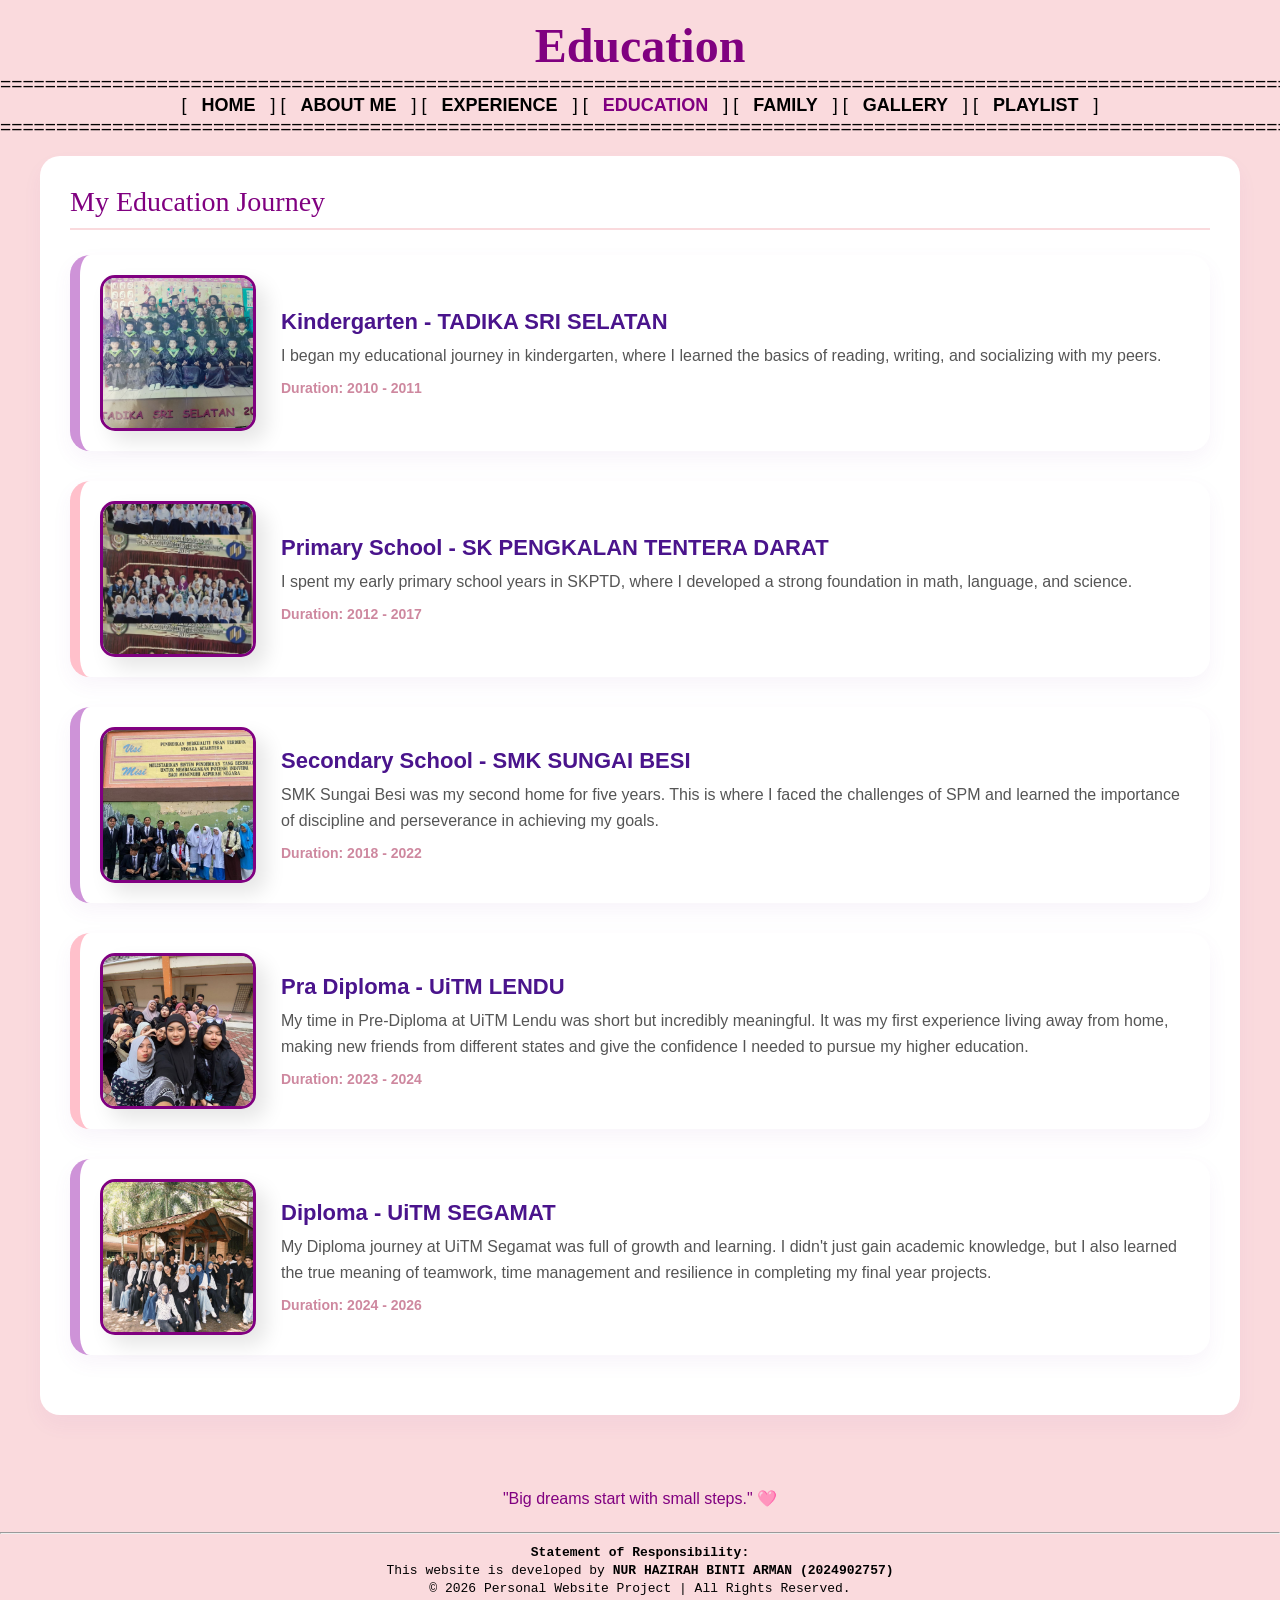
<file: Education.html>
<!DOCTYPE html>
<html lang="ms">
<head>
    <meta charset="UTF-8">
    <meta name="viewport" content="width=device-width, initial-scale=1.0">
    <title>Education - Hazirah</title>
    <link rel="stylesheet" href="style.css">
    
</head>

<body bgcolor="#FADADD" style="font-family: 'Segoe UI', Arial, sans-serif;">

    <center>
        <br>
        <font face="Trebuchet MS" size="7" color="purple"><b>Education</b></font>
        <br>
        <big>================================================================================================================================</big>
        <br>
        <font size="4">
            [ <a href="index.html" style="color:black;">HOME</a> ]    
            [ <a href="About me.html" style="color:black;">ABOUT ME</a> ]    
            [ <a href="Experience.html" style="color:black;">EXPERIENCE</a> ]  
            [ <a href="Education.html" style="color:purple;">EDUCATION</a> ]      
            [ <a href="family.html" style="color:black;">FAMILY</a> ]    
            [ <a href="gallery.html" style="color:black;">GALLERY</a> ]
            [ <a href="Playlist.html" style="color:black;">PLAYLIST</a> ] 
        </font>
        <br>
        <big>================================================================================================================================</big>
    </center>

    <br>

    <div class="page-container">
        
        <div class="main-content-box">
            <div class="section-title">My Education Journey</div>

            <div class="education-row">
                <img src="HTML/image html/tadikasriselatan.jpg" alt="Kindergarten Image - TADIKA SRI SELATAN" class="school-image">
                <div class="education-details">
                    <h3 class="school-name">Kindergarten - TADIKA SRI SELATAN</h3>
                    <p class="education-desc">I began my educational journey in kindergarten, where I learned the basics of reading, writing, and socializing with my peers.</p>
                    <span class="duration-tag">Duration: 2010 - 2011</span>
                </div>
            </div>

            <div class="education-row">
                <img src="HTML/image html/SKPTD.jpg" alt="Primary School - SK PENGKALAN TENTERA DARAT" class="school-image" >
                <div class="education-details">
                    <h3 class="school-name">Primary School - SK PENGKALAN TENTERA DARAT</h3>
                    <p class="education-desc">I spent my early primary school years in SKPTD, where I developed a strong foundation in math, language, and science.</p>
                    <span class="duration-tag">Duration: 2012 - 2017</span>
                </div>
            </div>

            <div class="education-row">
                <img src="HTML/image html/smksb.jpg" alt="Secondary School - SMK SUNGAI BESI" class="school-image" >
                <div class="education-details">
                    <h3 class="school-name">Secondary School - SMK SUNGAI BESI</h3>
                    <p class="education-desc">SMK Sungai Besi was my second home for five years. This is where I faced the challenges of SPM and learned the importance of discipline and perseverance in achieving my goals.</p>
                    <span class="duration-tag">Duration: 2018 - 2022</span>
                </div>
            </div>

            <div class="education-row">
                <img src="HTML/image html/pradip.jpg" alt="Pra Diploma - UiTM LENDU" class="school-image">
                <div class="education-details">
                    <h3 class="school-name">Pra Diploma - UiTM LENDU</h3>
                    <p class="education-desc">My time in Pre-Diploma at UiTM Lendu was short but incredibly meaningful. It was my first experience living away from home, making new friends from different states and give the confidence I needed to pursue my higher education.</p>
                    <span class="duration-tag">Duration: 2023 - 2024</span>
                </div>
            </div>

            <div class="education-row">
                <img src="HTML/image html/dip jsi1105a.jpg" alt="Diploma - UiTM SEGAMAT" class="school-image" >
                <div class="education-details">
                    <h3 class="school-name">Diploma - UiTM SEGAMAT</h3>
                    <p class="education-desc">My Diploma journey at UiTM Segamat was full of growth and learning. I didn't just gain academic knowledge, but I also learned the true meaning of teamwork, time management and resilience in completing my final year projects.</p>
                    <span class="duration-tag">Duration: 2024 - 2026</span>
                </div>
            </div>

        </div>

        <br>
        <p style="text-align: center; color: purple; font-family: Arial;">
           "Big dreams start with small steps." 🩷
        </p>
    </div>

    <hr>
    <center>
        <font face="Courier New" size="2" color="black">
            <b>Statement of Responsibility:</b><br>
            This website is developed by <b>NUR HAZIRAH BINTI ARMAN (2024902757)</b><br>
            © 2026 Personal Website Project | All Rights Reserved.
        </font>
    </center>
    <br>
</body>
</html>
</file>
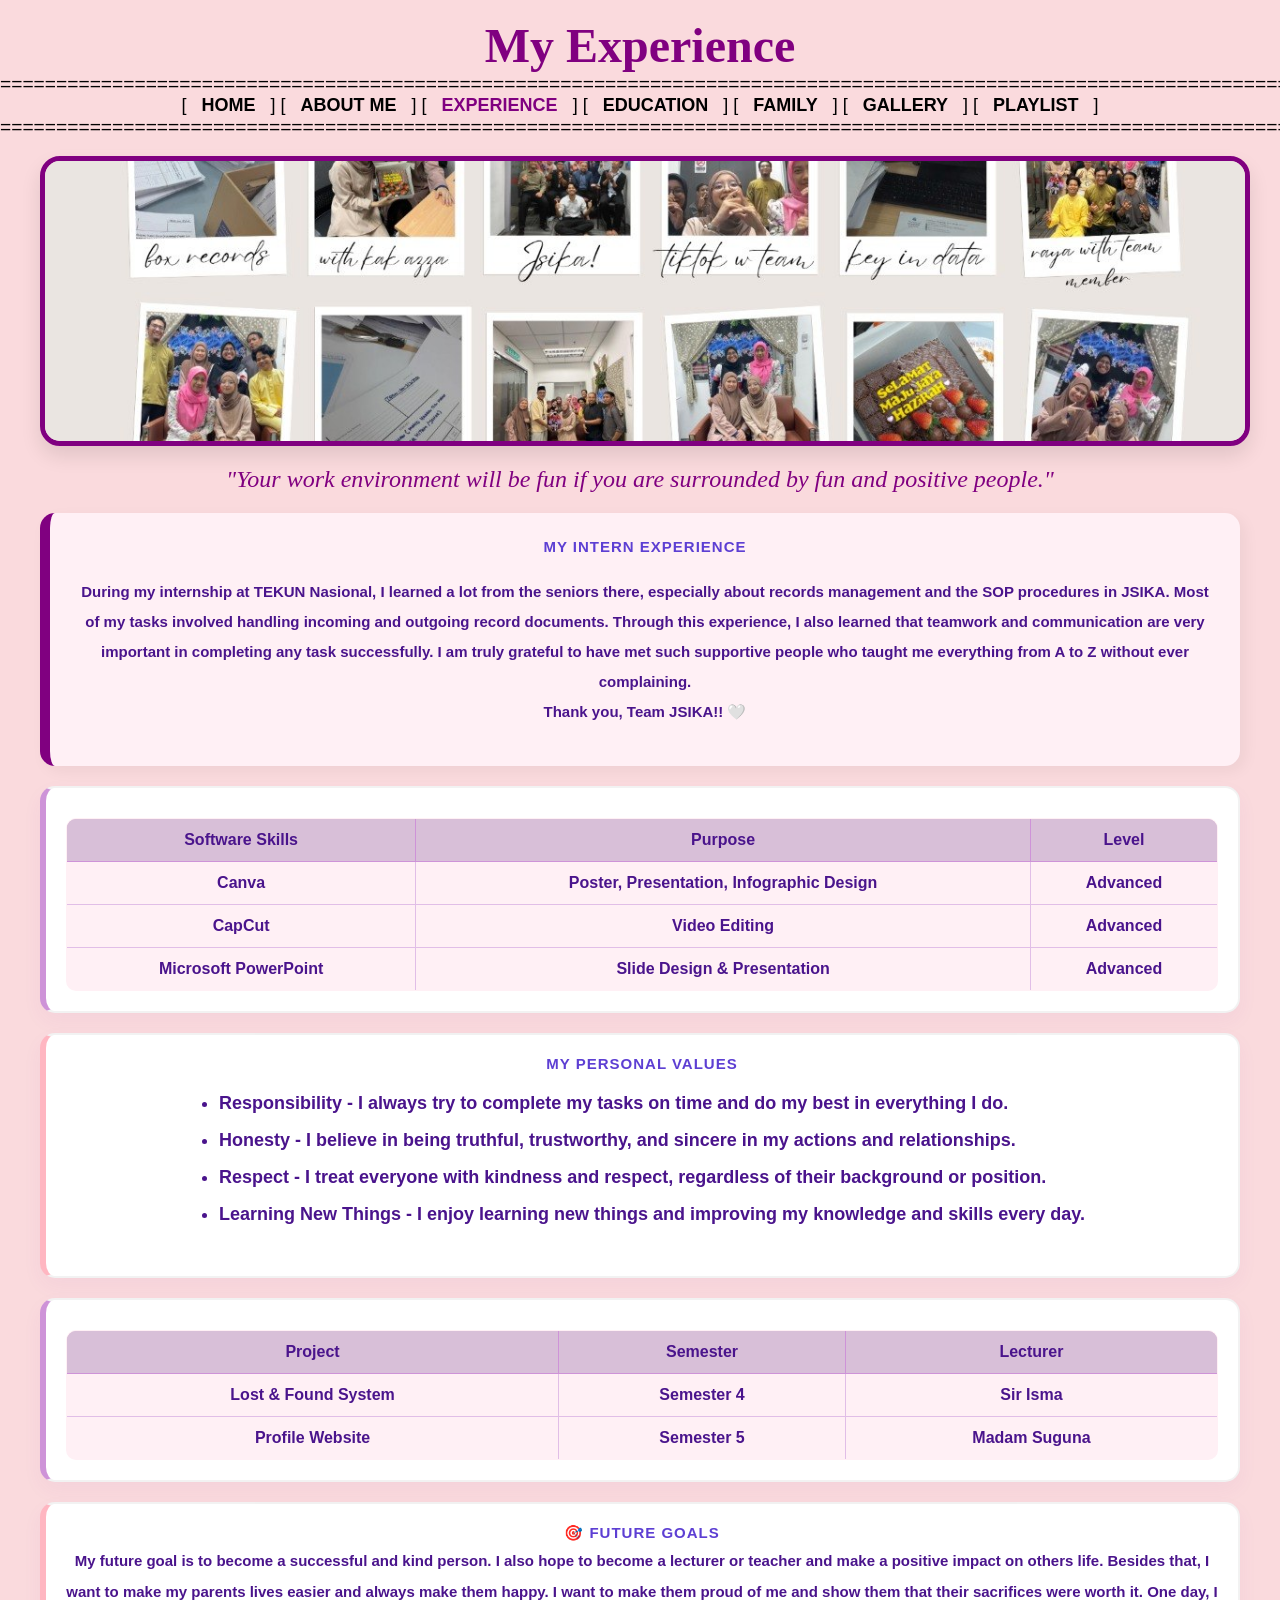
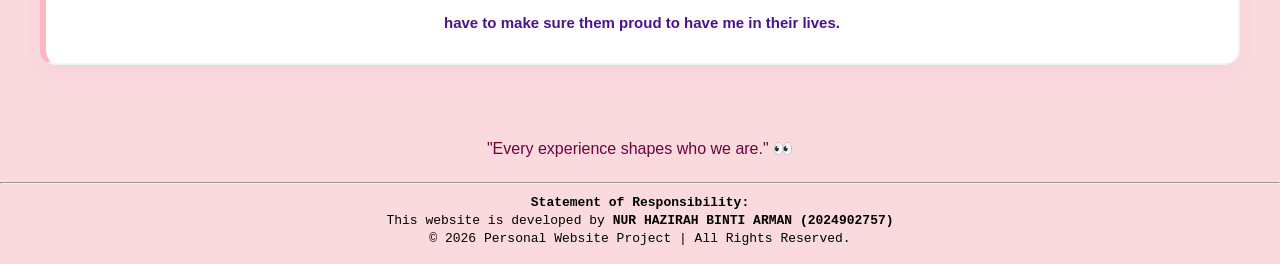
<file: Experience.html>
<!DOCTYPE html>
<html lang="ms">
<head>
    <meta charset="UTF-8">
    <meta name="viewport" content="width=device-width, initial-scale=1.0">
    <title>Experience - Hazirah</title>
     <link rel="stylesheet" href="style.css">

     
      
</head>

<body bgcolor="#FADADD" style="font-family: 'Segoe UI', Arial, sans-serif;">

    <center>
        <br>
        <font face="Trebuchet MS" size="7" color="purple"><b>My Experience</b></font>
        <br>
        <big>================================================================================================================================</big>
        <br>
        <font size="4">
            [ <a href="index.html" style="color:black;">HOME</a> ]    
            [ <a href="About me.html" style="color:black;">ABOUT ME</a> ]    
            [ <a href="Experience.html" style="color:purple;">EXPERIENCE</a> ]  
            [ <a href="Education.html" style="color:black;">EDUCATION</a> ]     
            [ <a href="family.html" style="color:black;">FAMILY</a> ]    
            [ <a href="gallery.html" style="color:black;">GALLERY</a> ]
            [ <a href="Playlist.html" style="color:black;">PLAYLIST</a> ] 
        </font>
        <br>
        <big>================================================================================================================================</big>
    </center>

    <br>

    <div class="page-container">
        
        <img src="HTML/image html/experience.jpg" class="image-banner">
        <font face="Georgia" color="purple" size="5"><i>"Your work environment will be fun if you are surrounded by fun and positive people."</i></font>

        <div class="description-box">
            <span class="card-label">My Intern Experience</span>
            <p class="card-value">
               <sub> During my internship at TEKUN Nasional, I learned a lot from the seniors there, especially about records management and the SOP procedures in JSIKA.
                Most of my tasks involved handling incoming and outgoing record documents. 
                Through this experience, I also learned that teamwork and communication are very important in completing any task successfully. 
                I am truly grateful to have met such supportive people who taught me everything from A to Z without ever complaining.<br> 
                Thank you, Team JSIKA!! 🤍 </sub>
            </p>
        </div>

        <div class="info-grid">
            
            <div class="card full-width purple-card" style="padding: 10px; background: transparent; border: none; box-shadow: none;">
                <table width="100%" cellpadding="12" cellspacing="0" style="border-collapse: collapse; text-align: center; background-color: #FFF0F5; border-radius: 10px; overflow: hidden;"> 
                    <tr style="background-color: #D8BFD8; color: #4A148C;"> 
                        <th style="border:1px solid #CE93D8;">Software Skills</th>
                        <th style="border:1px solid #CE93D8;">Purpose</th> 
                        <th style="border:1px solid #CE93D8;">Level</th> 
                    </tr> 
                    <tr>
                        <td style="border:1px solid #E1BEE7;">Canva</td> 
                        <td style="border:1px solid #E1BEE7;">Poster, Presentation, Infographic Design</td>
                        <td style="border:1px solid #E1BEE7;">Advanced</td> 
                    </tr> 
                    <tr>
                        <td style="border:1px solid #E1BEE7;">CapCut</td> 
                        <td style="border:1px solid #E1BEE7;">Video Editing</td>
                        <td style="border:1px solid #E1BEE7;">Advanced</td> 
                    </tr> 
                    <tr>
                        <td style="border:1px solid #E1BEE7;">Microsoft PowerPoint</td> 
                        <td style="border:1px solid #E1BEE7;">Slide Design & Presentation</td> 
                        <td style="border:1px solid #E1BEE7;">Advanced</td> 
                    </tr> 
                </table>
            </div>

            <div class="card pink-card full-width">
                <span class="card-label">My Personal Values</span>
                <ul class="value-list card-value">
                    <li><b>Responsibility -</b> I always try to complete my tasks on time and do my best in everything I do.</li>
                    <li><b>Honesty -</b> I believe in being truthful, trustworthy, and sincere in my actions and relationships.</li>
                    <li><b>Respect -</b> I treat everyone with kindness and respect, regardless of their background or position.</li>
                    <li><b>Learning New Things -</b> I enjoy learning new things and improving my knowledge and skills every day.</li>    
                </ul>
            </div>

            <div class="card full-width purple-card" style="padding: 10px; background: transparent; border: none; box-shadow: none;">
                <table width="100%" cellpadding="12" cellspacing="0" style="border-collapse: collapse; text-align: center; background-color: #FFF0F5; border-radius: 10px; overflow: hidden;"> 
                    <tr style="background-color: #D8BFD8; color: #4A148C;"> 
                        <th style="border:1px solid #CE93D8;">Project</th> 
                        <th style="border:1px solid #CE93D8;">Semester</th> 
                        <th style="border:1px solid #CE93D8;">Lecturer</th> 
                    </tr> 
                    <tr> 
                        <td style="border:1px solid #E1BEE7;">Lost & Found System</td> 
                        <td style="border:1px solid #E1BEE7;">Semester 4</td> 
                        <td style="border:1px solid #E1BEE7;">Sir Isma</td> 
                    </tr> 
                    <tr>
                        <td style="border:1px solid #E1BEE7;">Profile Website</td> 
                        <td style="border:1px solid #E1BEE7;">Semester 5</td> 
                        <td style="border:1px solid #E1BEE7;">Madam Suguna</td> 
                    </tr> 
                </table>
            </div>

            <div class="card pink-card full-width">
                <span class="card-label">🎯 Future Goals</span>
                <span class="card-value">
                   <sup>  My future goal is to become a successful and kind person. I also hope to become a lecturer or teacher and make a positive impact on others life.
                    Besides that, I want to make my parents lives easier and always make them happy. 
                    I want to make them proud of me and show them that their sacrifices were worth it. 
                    One day, I have to make sure them proud to have me in their lives. </sup>
                </span>
            </div>

        </div>

        <br>
        <p style="text-align: center; color: rgb(109, 2, 61); font-family: Arial;">
           "Every experience shapes who we are." 👀
        </p>
    </div>

    <hr>
    <center>
        <font face="Courier New" size="2" color="black">
            <b>Statement of Responsibility:</b><br>
            This website is developed by <b>NUR HAZIRAH BINTI ARMAN (2024902757)</b><br>
            © 2026 Personal Website Project | All Rights Reserved.
        </font>
    </center>
    <br>
</body>
</html>
</file>
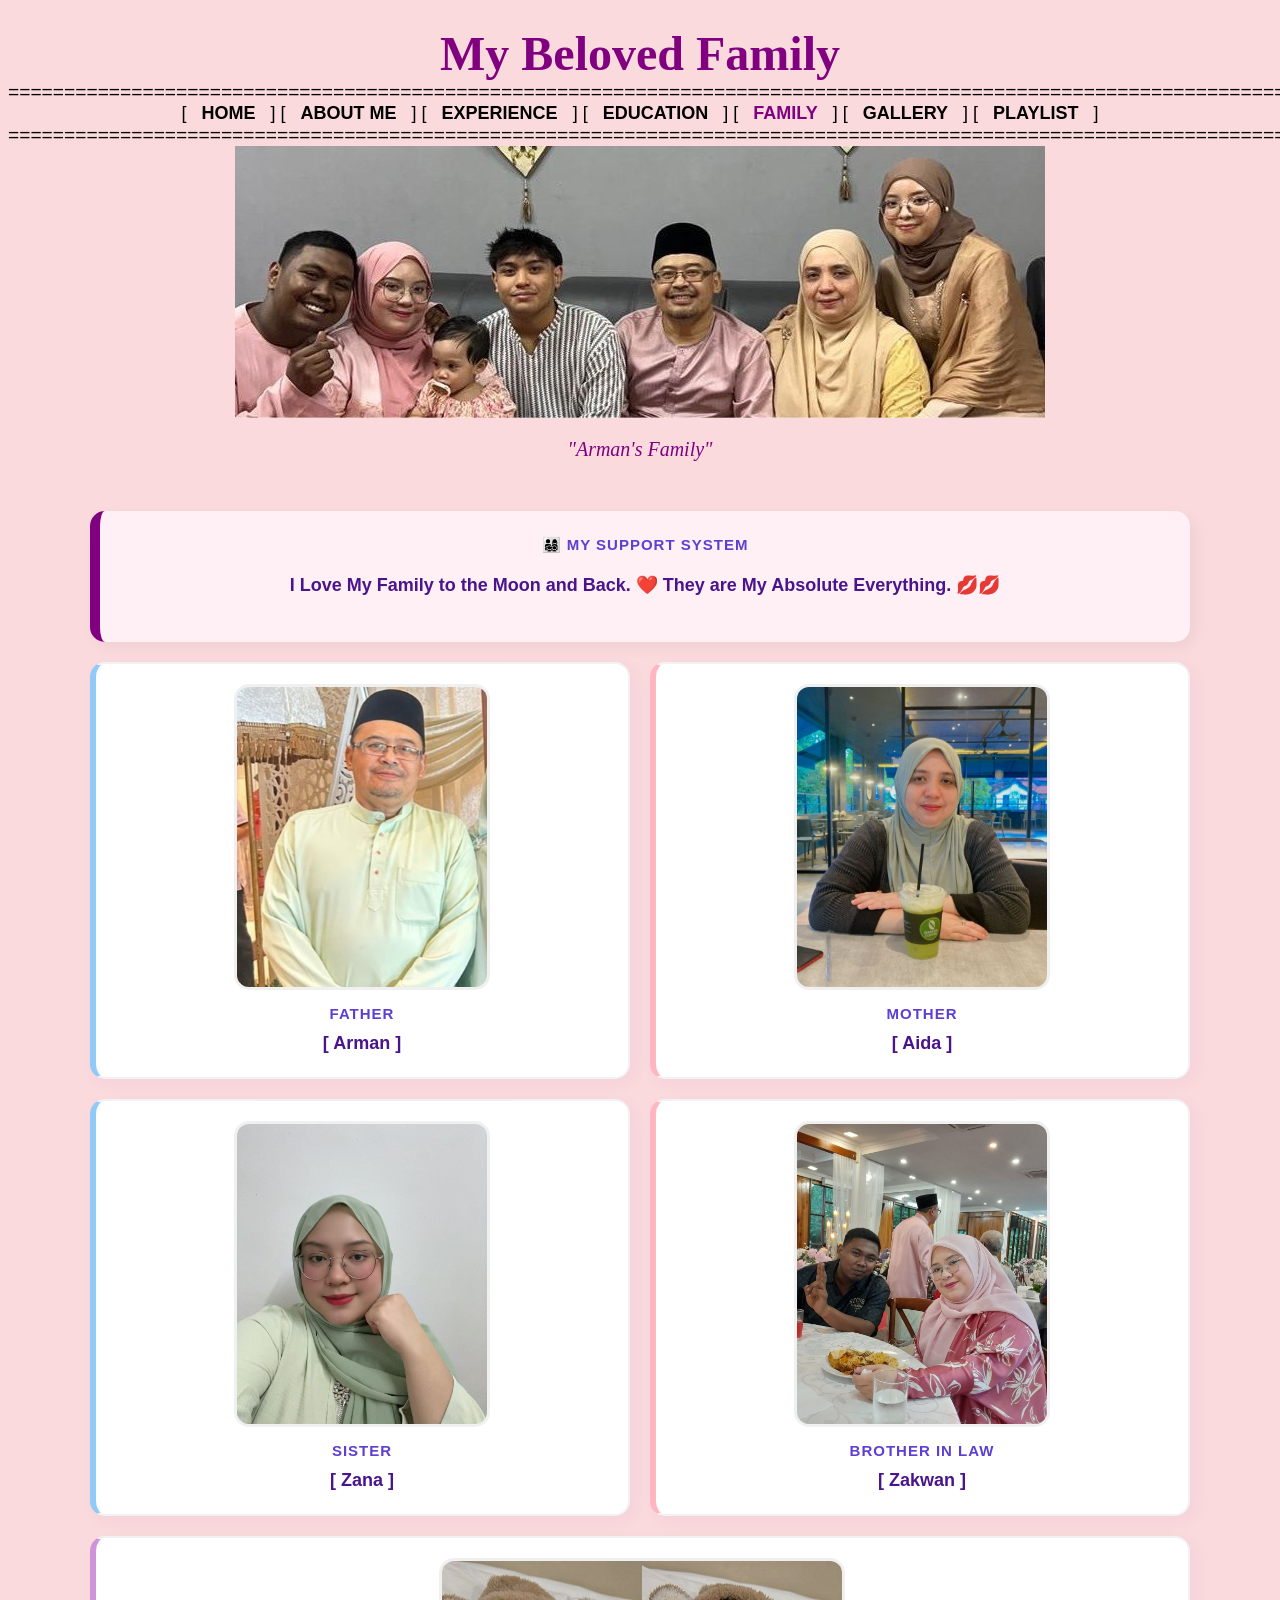
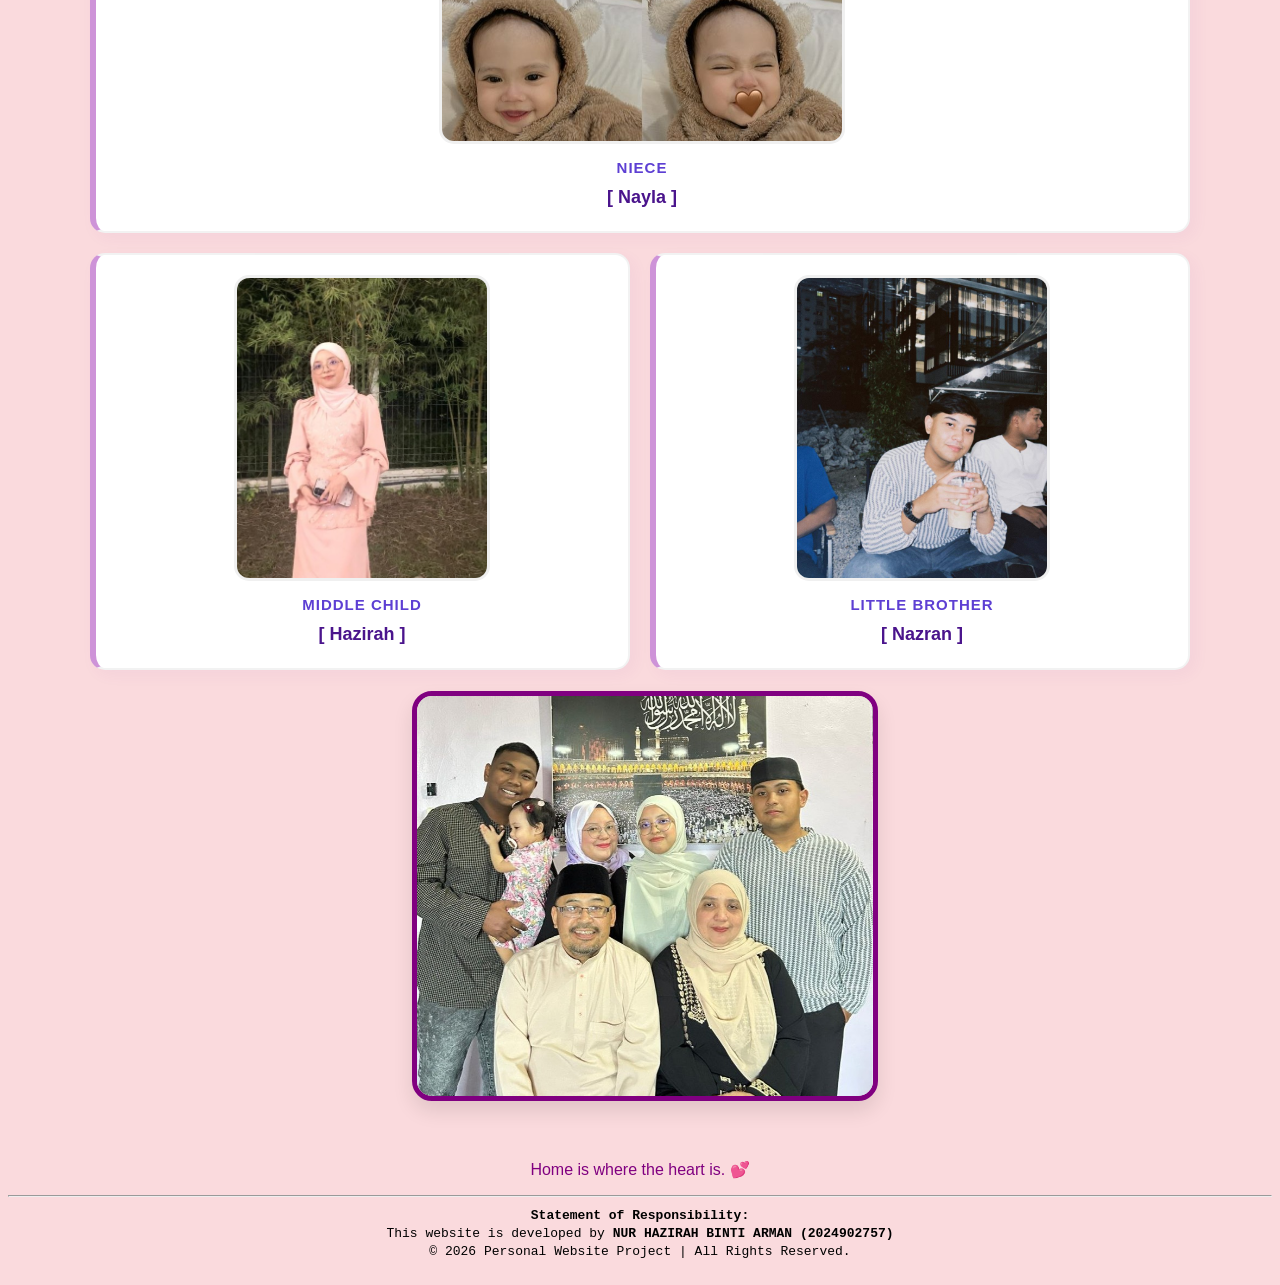
<file: family.html>
<!DOCTYPE html>
<html lang="en">
<head>
    <meta charset="UTF-8">
    <meta name="viewport" content="width=device-width, initial-scale=1.0">
    <title>Family - Hazirah</title>
    
    <style>
        /* LAYOUT */
        .page-container {
            width: 95%;
            max-width: 1100px;
            margin: 0 auto;
            display: flex;
            flex-direction: column;
            gap: 20px;
            align-items: center;
        }

        .image-banner {
            width: 100%;
            max-height: 400px;
            object-fit: cover;
            border-radius: 20px;
            border: 5px solid purple;
            box-shadow: 0px 10px 20px rgba(0, 0, 0, 0.1);
        }
        

        .description-box {
            width: 100%;
            padding: 25px;
            background-color: #FFF0F5;
            border-radius: 15px;
            border-left: 10px solid purple;
            box-shadow: 5px 5px 15px rgba(0,0,0,0.05);
            text-align: center;
            box-sizing: border-box;
        }

        .info-grid {
            display: grid;
            grid-template-columns: 1fr 1fr;
            gap: 20px;
            width: 100%;
        }

        .card {
            padding: 20px;
            border-radius: 15px;
            background-color: white;
            border: 2px solid rgba(0,0,0,0.05);
            box-shadow: 5px 5px 15px rgba(142, 68, 173, 0.05);
            transition: 0.3s;
            text-align: center;
            display: flex;
            flex-direction: column;
            align-items: center;
        }

        .card:hover {
            transform: translateY(-5px);
            border-color: purple;
        }

        
        .member-img {
            width: 100%; 
            max-width: 250px; 
            height: 180px; 
            border-radius: 15px; 
            object-fit: cover; 
            margin-bottom: 15px;
            border: 3px solid #f0f0f0;
        }

        .card-label {
            font-size: 15px;
            font-weight: 800;
            color: #5D3FD3;
            text-transform: uppercase;
            display: block;
            margin-bottom: 8px;
            letter-spacing: 1px;
        }

        .card-value {
            font-size: 18px;
            color: #4a148c;
            font-weight: 600;
            line-height: 1.5;
        }

        .pink-card { border-left: 6px solid #FFB6C1; }
        .purple-card { border-left: 6px solid #CE93D8; }
        .blue-card { border-left: 6px solid #90CAF9; }
        .green-card { border-left: 6px solid #A5D6A7; }
        .full-width { grid-column: span 2; }

        /* NAVIGATION */
        a { text-decoration: none; color: purple; padding: 5px 10px; font-weight: bold; font-family: Arial; }
        a:hover { background-color: #ce889f; border-radius: 10px; color: white; }
    </style>
</head>

<body bgcolor="#FADADD" style="font-family: 'Segoe UI', Arial, sans-serif;">

    <center>
        <br>
       <font face="Trebuchet MS" size="7" color="purple"><b>My Beloved Family</b></font>
        <br>
        <big>================================================================================================================================</big>
        <br>
        <font size="4">
            [ <a href="index.html" style="color:black;">HOME</a> ]    
            [ <a href="About me.html" style="color:black;">ABOUT ME</a> ]    
            [ <a href="Experience.html" style="color:black;">EXPERIENCE</a> ]   
            [ <a href="Education.html" style="color:black;">EDUCATION</a> ]  
            [ <a href="family.html" style="color:purple;">FAMILY</a> ]    
            [ <a href="gallery.html" style="color:black;">GALLERY</a> ]
            [ <a href="Playlist.html" style="color:black;">PLAYLIST</a> ]  
        </font>
        <br>
        <big>================================================================================================================================</big>
    </center>

    <div class="page-container">
        
 <!-- Image Map Generated by http://www.image-map.net/ -->
<img src="HTML/image html/fams4.jpg" usemap="#image-map">
<font face="Georgia" color="purple" size="5"> <sup> <i>"Arman's Family"</i> </sup></font>

<map name="image-map">
    <area target="_self" alt="Arman" title="Arman" href="#papa" coords="379,271,523,74" shape="rect">
    <area target="_self" alt="nazran" title="nazran" href="#nazran" coords="242,271,366,70" shape="rect">
    <area target="_self" alt="zana" title="zana" href="#zana" coords="117,94,195,242" shape="rect">
    <area target="_self" alt="Rosnaida" title="Rosnaida" href="#ibu" coords="545,81,649,258" shape="rect">
    <area target="_self" alt="nayla" title="nayla" href="#nayla" coords="197,176,242,257" shape="rect">
    <area target="_self" alt="zakwan" title="zakwan" href="#zakwan" coords="34,80,113,249" shape="rect">
    <area target="_self" alt="hazirah" title="hazirah" href="#hazirah" coords="630,18,738,144" shape="rect">
</map>

        <div class="description-box">
            <span class="card-label">👨‍👩‍👧‍👦 My Support System</span>
            <p class="card-value">
I Love My Family to the Moon and Back. ❤️ They are My Absolute Everything. 💋💋 
       </p>
        </div>

     <div class="info-grid">
    <div class="card blue-card" id="papa">
        <img src="HTML/image html/papaa.jpg" class="member-img" style="width: 300px; height: 300px;" alt="Father">
        <span class="card-label">Father</span>
        <span class="card-value">[ Arman ]</span>
    </div>

    <div class="card pink-card" id="ibu">
        <img src="HTML/image html/mom pic.jpeg" class="member-img" style="width: 300px; height: 300px;" alt="Mother">
        <span class="card-label">Mother</span>
        <span class="card-value">[ Aida ]</span>
    </div>

    <div class="card blue-card" id="zana">
        <img src="HTML/image html/sister pic - Copy.jpeg" class="member-img" style="width: 300px; height: 300px;" alt="Sister">
        <span class="card-label">Sister</span>
        <span class="card-value">[ Zana ]</span>
    </div>

    <div class="card pink-card" id="zakwan">
        <img src="HTML/image html/6131873213517075127.jpg" class="member-img" style="width: 300px; height: 300px;" alt="Brother in Law">
        <span class="card-label">Brother in Law</span>
        <span class="card-value">[ Zakwan ]</span>
    </div>

    <div class="card purple-card full-width" id="nayla">
        <img src="HTML/image html/6134165832699941303.jpg" class="member-img" style="max-width: 400px;" alt="Niece">
        <span class="card-label">Niece</span>
        <span class="card-value">[ Nayla ]</span>
    </div>

    <div class="card purple-card" id="hazirah">
        <img src="HTML/image html/6150053853030716312.jpg" class="member-img" style="width: 300px; height: 300px;" alt="Me">
        <span class="card-label">Middle Child</span>
        <span class="card-value">[ Hazirah ]</span>
    </div>

    <div class="card purple-card" id="nazran">
        <img src="HTML/image html/lilbro pic.jpeg" class="member-img" style="width: 300px; height: 300px;" alt="Little Brother">
        <span class="card-label">Little Brother</span>
        <span class="card-value">[ Nazran ]</span>
    </div>
</div>

    </div>  
    <p>

     <div class="page-container">
 <a href="gallery.html">
    <img src="HTML/image html/fams1 (2).jpg" class="image-banner" alt="Click to visit the Gallery">
</a>
      </div>

   </p>

        <br>
        <p style="text-align: center; color: purple; font-family: Arial;">
             Home is where the heart is. 💕
        </p>
    </div>

    <hr>
    <center>
        <font face="Courier New" size="2" color="black">
            <b>Statement of Responsibility:</b><br>
            This website is developed by <b>NUR HAZIRAH BINTI ARMAN (2024902757)</b><br>
            © 2026 Personal Website Project | All Rights Reserved.
        </font>
    </center>
    <br>
</body>
</html>
</file>
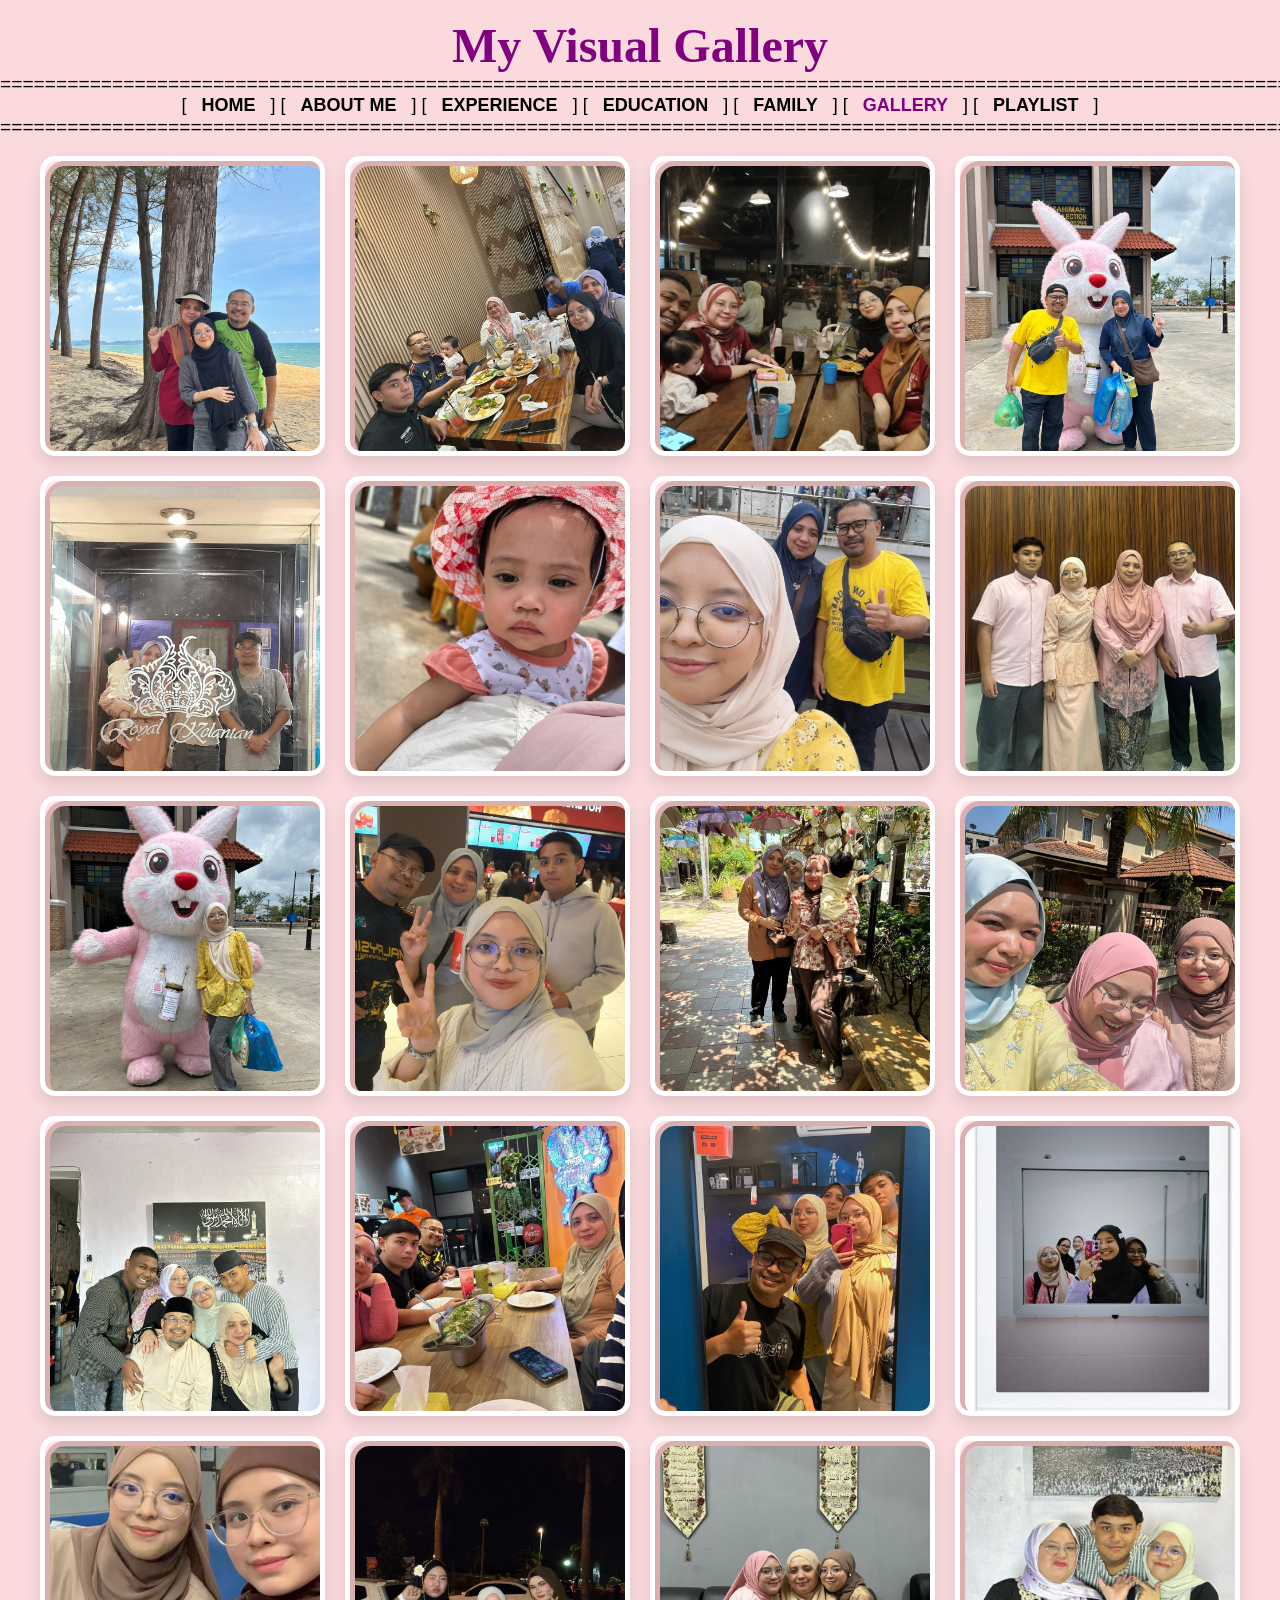
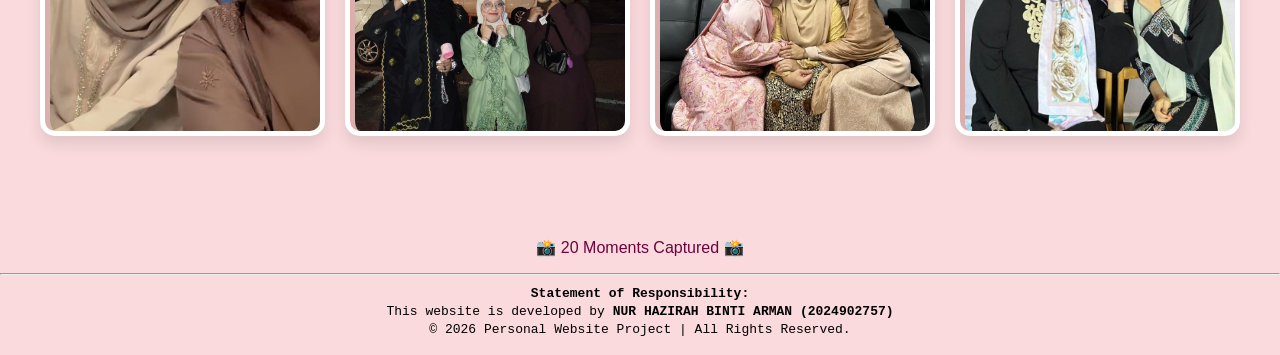
<file: gallery.html>
<!DOCTYPE html>
<html lang="ms">
<head>
    <meta charset="UTF-8">
    <meta name="viewport" content="width=device-width, initial-scale=1.0">
    <title>Gallery - Hazirah</title>
    <link rel="stylesheet" href="style.css"> 
    

</head>



<body bgcolor="#FADADD" style="font-family: 'Segoe UI', Arial, sans-serif;">



    <center>

        <br>

        <font face="Trebuchet MS" size="7" color="purple"><b>My Visual Gallery</b></font>

        <br>

        <big>================================================================================================================================</big>

        <br>

        <font size="4">

            [ <a href="index.html" style="color:black;">HOME</a> ]    
            [ <a href="About me.html" style="color:black;">ABOUT ME</a> ]    
            [ <a href="Experience.html" style="color:black;">EXPERIENCE</a> ]
            [ <a href="Education.html" style="color:black;">EDUCATION</a> ]         
            [ <a href="family.html" style="color:black;">FAMILY</a> ]    
            [ <a href="gallery.html" style="color:purple;">GALLERY</a> ]
            [ <a href="Playlist.html" style="color:black;">PLAYLIST</a> ] 

        </font>

        <br>

        <big>================================================================================================================================</big>

    </center>

    <br>

    <div class="page-container">

<div class="gallery-grid">
    <div class="gallery-item"><img src="HTML/image html/6131873213517075105.jpg" alt="Memory 01"><div class="img-caption">Memory 01</div></div>

            <div class="gallery-item"><img src="HTML/image html/6131873213517075096.jpg" alt="Memory 02"><div class="img-caption">Memory 02</div></div>

            <div class="gallery-item"><img src="HTML/image html/6131873213517075107.jpg" alt="Memory 03"><div class="img-caption">Memory 03</div></div>

            <div class="gallery-item"><img src="HTML/image html/6131873213517075108.jpg" alt="Memory 04"><div class="img-caption">Memory 04</div></div>

            <div class="gallery-item"><img src="HTML/image html/6131873213517075117.jpg" alt="Memory 05"><div class="img-caption">Memory 05</div></div>

            <div class="gallery-item"><img src="HTML/image html/6131873213517075110.jpg" alt="Memory 06"><div class="img-caption">Memory 06</div></div>

            <div class="gallery-item"><img src="HTML/image html/6131873213517075114.jpg" alt="Memory 07"><div class="img-caption">Memory 07</div></div>

            <div class="gallery-item"><img src="HTML/image html/6150053853030716307.jpg" alt="Memory 08"><div class="img-caption">Memory 08</div></div>

            <div class="gallery-item"><img src="HTML/image html/6131873213517075109.jpg" alt="Memory 09"><div class="img-caption">Memory 09</div></div>

            <div class="gallery-item"><img src="HTML/image html/fam33.jpg" alt="Memory 10"><div class="img-caption">Memory 10</div></div>

            <div class="gallery-item"><img src="HTML/image html/6131873213517075118.jpg" alt="Memory 11"><div class="img-caption">Memory 11</div></div>

            <div class="gallery-item"><img src="HTML/image html/6131873213517075099.jpg" alt="Memory 12"><div class="img-caption">Memory 12</div></div>

            <div class="gallery-item"><img src="HTML/image html/6131873213517075164.jpg" alt="Memory 13"><div class="img-caption">Memory 13</div></div>

            <div class="gallery-item"><img src="HTML/image html/6131873213517075145.jpg" alt="Memory 14"><div class="img-caption">Memory 14</div></div>

            <div class="gallery-item"><img src="HTML/image html/6131873213517075122.jpg" alt="Memory 15"><div class="img-caption">Memory 15</div></div>

            <div class="gallery-item"><img src="HTML/image html/6131873213517075124.jpg" alt="Memory 16"><div class="img-caption">Memory 16</div></div>

            <div class="gallery-item"><img src="HTML/image html/6131873213517075155.jpg" alt="Memory 17"><div class="img-caption">Memory 17</div></div>

            <div class="gallery-item"><img src="HTML/image html/6131873213517075138.jpg" alt="Memory 18"><div class="img-caption">Memory 18</div></div>

            <div class="gallery-item"><img src="HTML/image html/6131873213517075100.jpg" alt="Memory 19"><div class="img-caption">Memory 19</div></div>

            <div class="gallery-item"><img src="HTML/image html/sibs pic.jpg" alt="Memory 20"><div class="img-caption">Memory 20</div></div>

        </div>

    </div>

    <br><br>

    <p style="text-align: center; color: rgb(109, 2, 61); font-family: Arial;">

        📸 20 Moments Captured 📸

    </p>

    <hr>

    <center>

        <font face="Courier New" size="2" color="black">

            <b>Statement of Responsibility:</b><br>
            This website is developed by <b>NUR HAZIRAH BINTI ARMAN (2024902757)</b><br>
            © 2026 Personal Website Project | All Rights Reserved.

        </font>

    </center>

    <br>
    <div id="myModal" style="display:none; position:fixed; z-index:1; padding-top:100px; left:0; top:0; width:100%; height:100%; background-color:rgba(0,0,0,0.8);">
  <span style="position:absolute; top:15px; right:35px; color:white; font-size:40px; cursor:pointer;" onclick="tutupModal()">&times;</span>
  <img id="img01" style="margin:auto; display:block; width:80%; max-width:700px;">
</div>

<script>
  function bukaModal(src) {
    document.getElementById("myModal").style.display = "block";
    document.getElementById("img01").src = src;
  }
  function tutupModal() {
    document.getElementById("myModal").style.display = "none";
  }
</script>

</body>

</html>
</file>
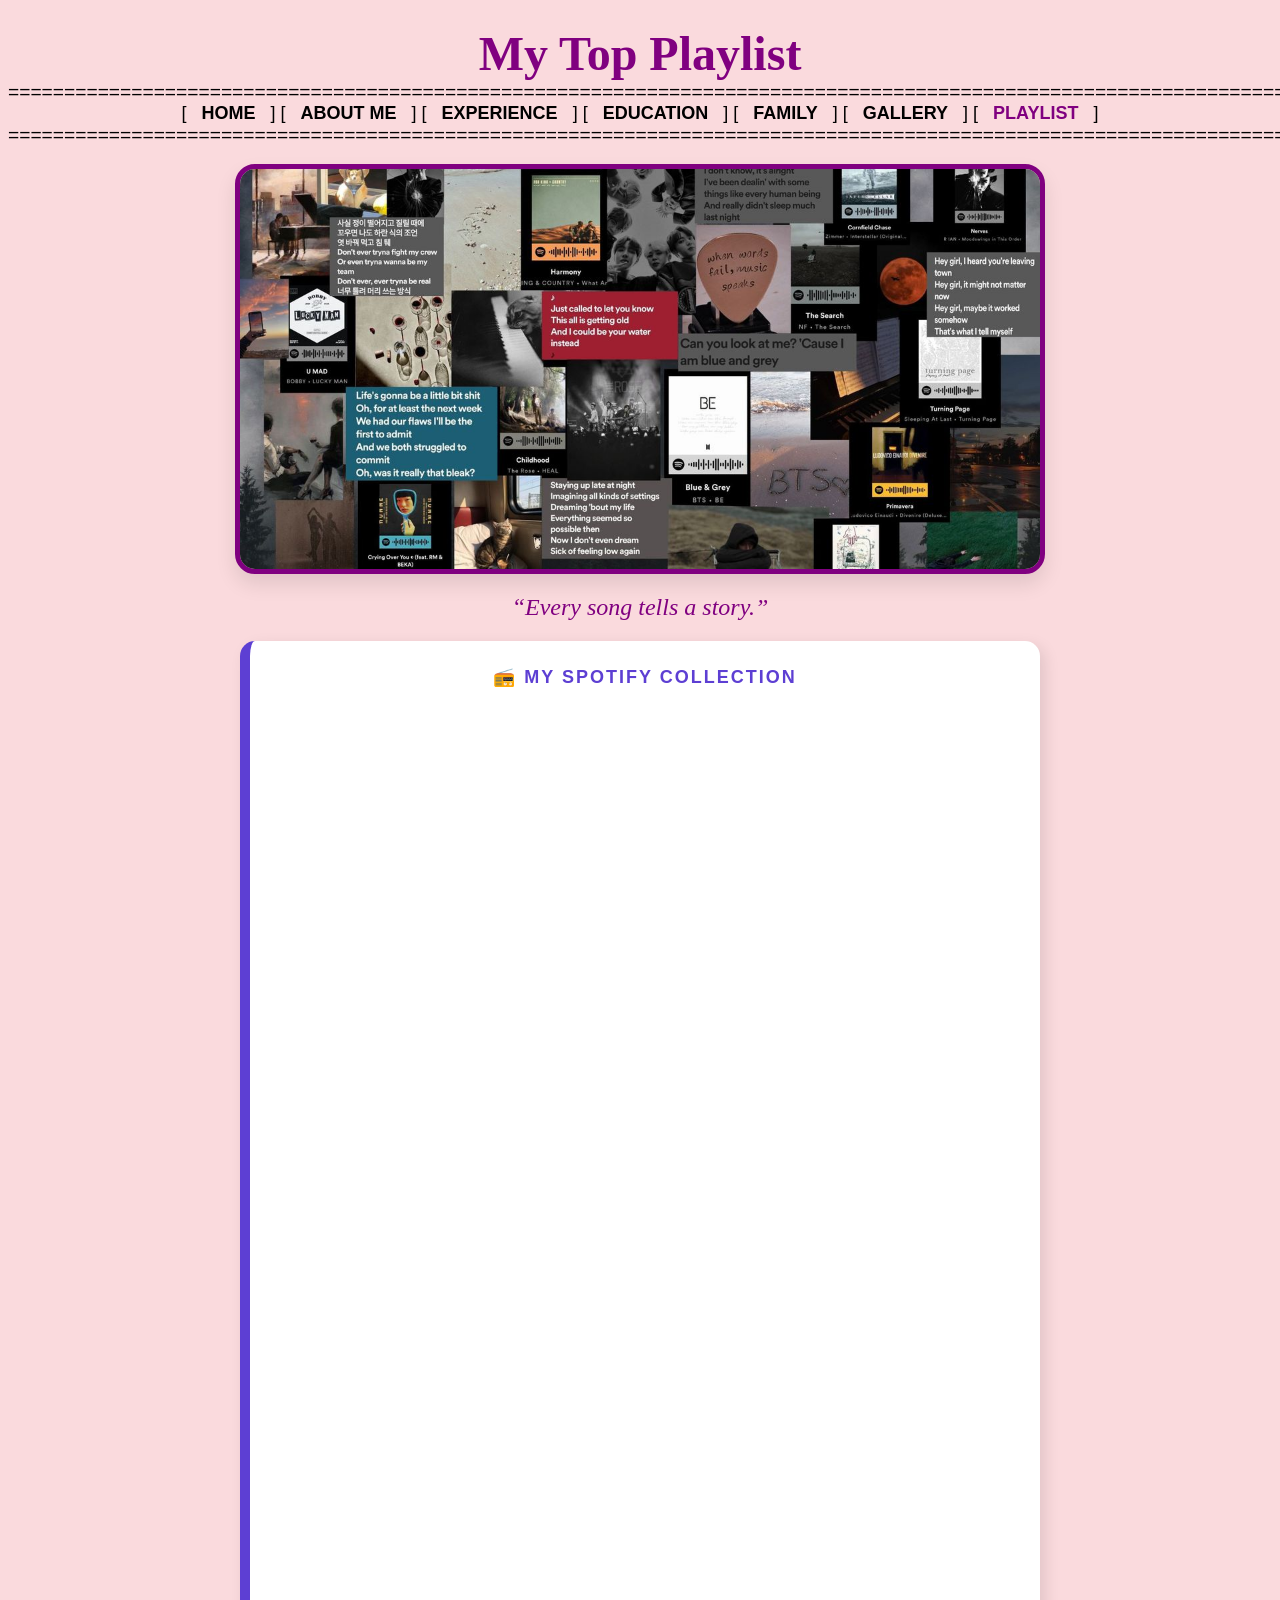
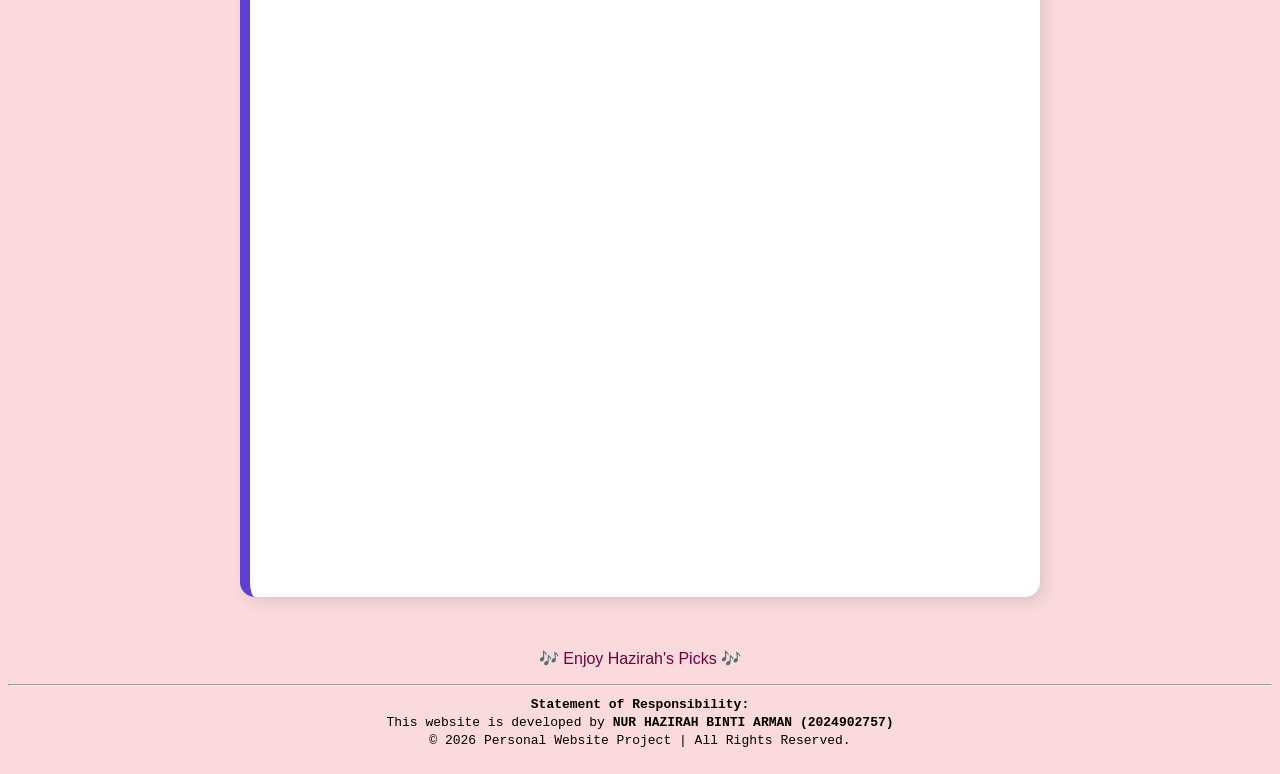
<file: Playlist.html>
<!DOCTYPE html>
<html lang="ms">
<head>
    <meta charset="UTF-8">
    <meta name="viewport" content="width=device-width, initial-scale=1.0">
    <title>Playlist - Hazirah</title>
    
    <style>
        .page-container {
            width: 95%;
            max-width: 800px; 
            margin: 0 auto;
            display: flex;
            flex-direction: column;
            gap: 20px;
            align-items: center;
        }

        .image-banner {
            width: 100%;
            max-height: 400px;
            object-fit: cover;
            border-radius: 20px;
            border: 5px solid purple;
            box-shadow: 0px 10px 20px rgba(0, 0, 0, 0.1);
        }

        .spotify-container {
            width: 100%;
            padding: 25px;
            background-color: white;
            border-radius: 15px;
            border-left: 10px solid #5D3FD3;
            box-shadow: 5px 5px 15px rgba(0,0,0,0.1);
            text-align: center;
            box-sizing: border-box;
        }

        .card-label {
            font-size: 18px;
            font-weight: 800;
            color: #5D3FD3;
            text-transform: uppercase;
            display: block;
            margin-bottom: 15px;
            letter-spacing: 2px;
        }

        .music-wrapper {
            margin-bottom: 15px;
        }

        a { text-decoration: none; color: purple; padding: 5px 10px; font-weight: bold; font-family: Arial; }
        a:hover { background-color: #ce889f; border-radius: 10px; color: white; }
    </style>
</head>

<body bgcolor="#FADADD" style="font-family: 'Segoe UI', Arial, sans-serif;">

    <center>
        <br>
        <font face="Trebuchet MS" size="7" color="purple"><b>My Top Playlist</b></font>
        <br>
        <big>================================================================================================================================</big>
        <br>
        <font size="4">
            [ <a href="index.html" style="color:black;">HOME</a> ]    
            [ <a href="About me.html" style="color:black;">ABOUT ME</a> ]    
            [ <a href="Experience.html" style="color:black;">EXPERIENCE</a> ] 
            [ <a href="Education.html" style="color:black;">EDUCATION</a> ]      
            [ <a href="family.html" style="color:black;">FAMILY</a> ]    
            [ <a href="gallery.html" style="color:black;">GALLERY</a> ]
            [ <a href="Playlist.html" style="color:purple;">PLAYLIST</a> ]  
        </font>
        <br>
        <big>================================================================================================================================</big>
    </center>

    <br>

    <div class="page-container">
        
        <img src="HTML/image html/sptify.jpg" class="image-banner">
        <font face="Georgia" color="purple" size="5"><i>“Every song tells a story.”</i></font>

        <div class="spotify-container">
            <span class="card-label">📻 My Spotify Collection</span>
            
            
            <div class="music-wrapper">
<iframe data-testid="embed-iframe" style="border-radius:12px" src="https://open.spotify.com/embed/track/0Jq6nbNo5AK5bYiep5l9QX?utm_source=generator&si=20968a1cfae94c58" width="100%" height="352" frameBorder="0" allowfullscreen="" allow="autoplay; clipboard-write; encrypted-media; fullscreen; picture-in-picture" loading="lazy"></iframe>

            <div class="music-wrapper">
<iframe data-testid="embed-iframe" style="border-radius:12px" src="https://open.spotify.com/embed/track/6G9YlbU3ByPJQvOFDRdwyM?utm_source=generator" width="100%" height="352" frameBorder="0" allowfullscreen="" allow="autoplay; clipboard-write; encrypted-media; fullscreen; picture-in-picture" loading="lazy"></iframe>            </div>

            
<iframe data-testid="embed-iframe" style="border-radius:12px" src="https://open.spotify.com/embed/track/5WOSNVChcadlsCRiqXE45K?utm_source=generator" width="100%" height="352" frameBorder="0" allowfullscreen="" allow="autoplay; clipboard-write; encrypted-media; fullscreen; picture-in-picture" loading="lazy"></iframe>            </div>

            <div class="music-wrapper"> 
<iframe data-testid="embed-iframe" style="border-radius:12px" src="https://open.spotify.com/embed/track/1ZPeaPDjQOOC8hw1mNjyjF?utm_source=generator" width="100%" height="352" frameBorder="0" allowfullscreen="" allow="autoplay; clipboard-write; encrypted-media; fullscreen; picture-in-picture" loading="lazy"></iframe>            </div>

            
            </div>

    </div>

     <br><br>
  <p style="text-align: center; color: rgb(109, 2, 61); font-family: Arial;"> 
    🎶 Enjoy Hazirah's Picks 🎶
   
   </p>
          
    <hr>
    <center>
        <font face="Courier New" size="2" color="black">
            <b>Statement of Responsibility:</b><br>
            This website is developed by <b>NUR HAZIRAH BINTI ARMAN (2024902757)</b><br>
            © 2026 Personal Website Project | All Rights Reserved.
        </font>
    </center>
    <br>
</body>
</html>
</file>
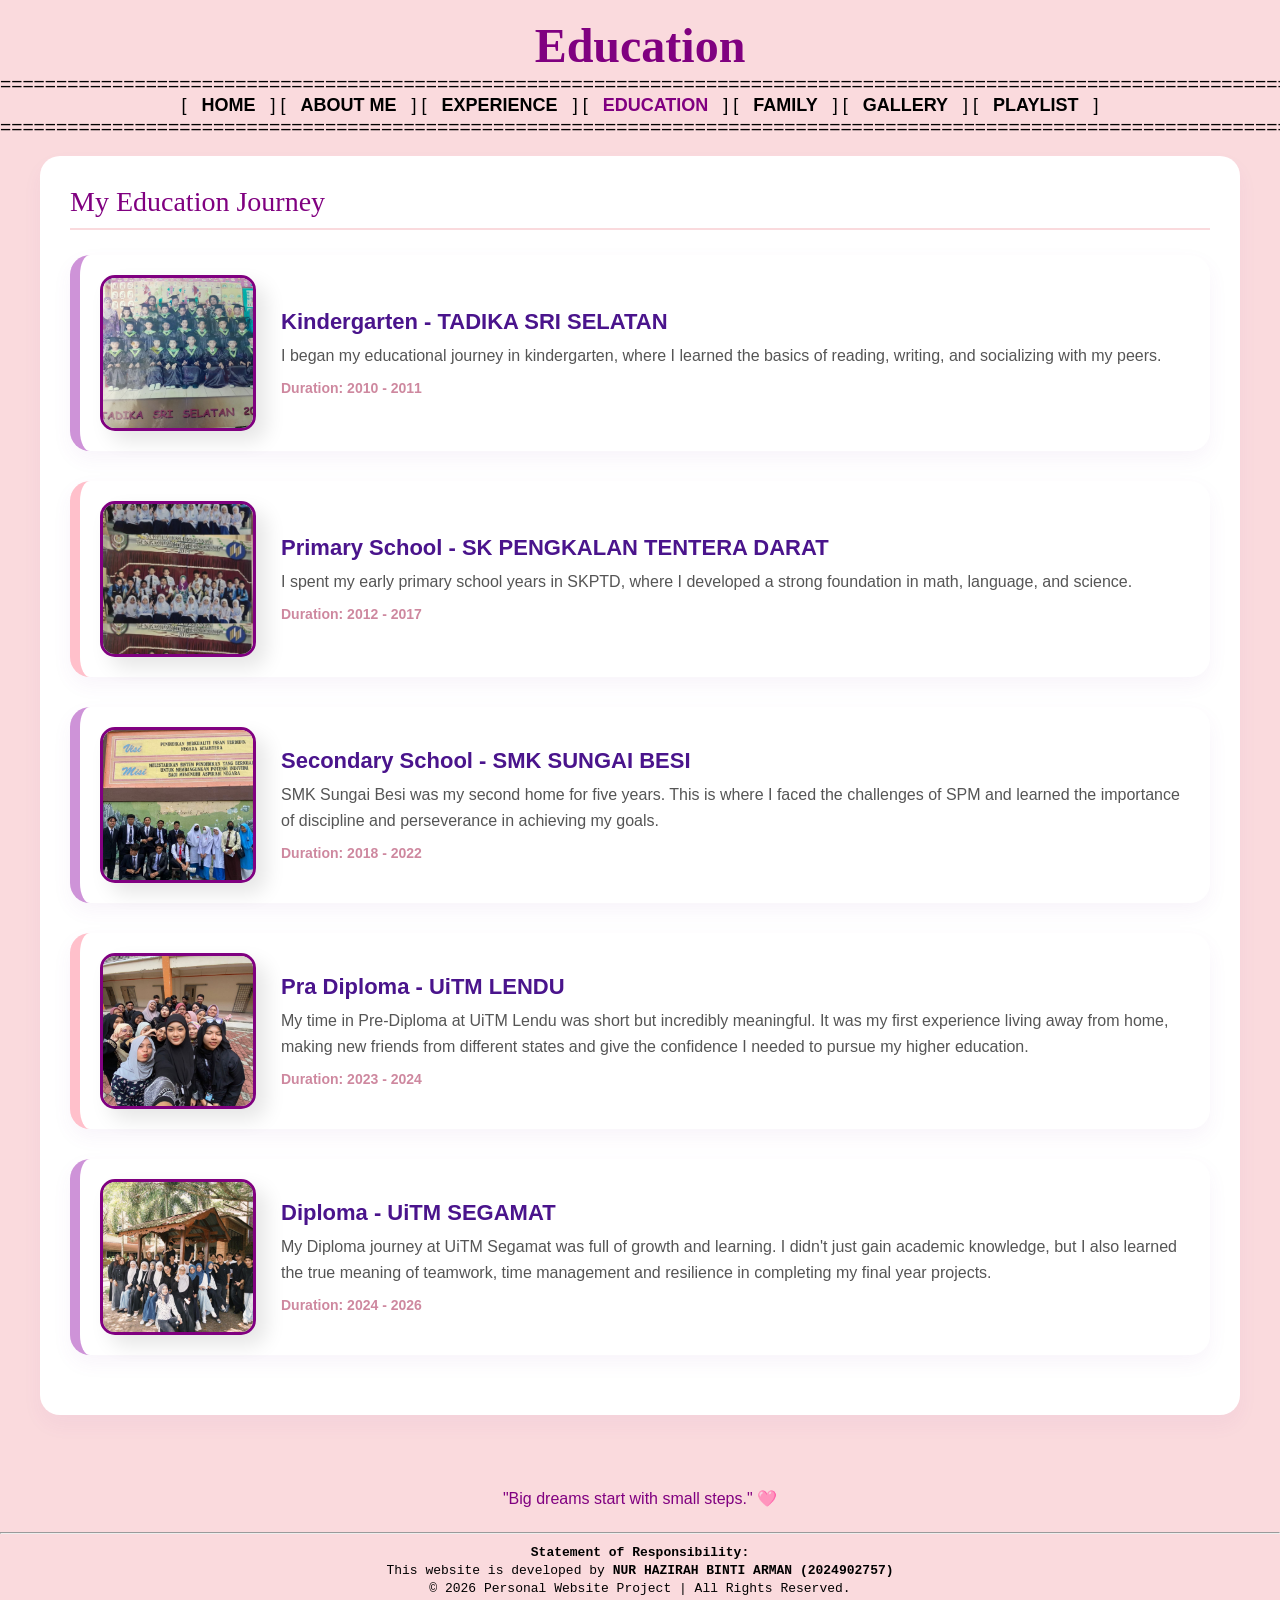
<file: HTML/Education.html>
<!DOCTYPE html>
<html lang="ms">
<head>
    <meta charset="UTF-8">
    <meta name="viewport" content="width=device-width, initial-scale=1.0">
    <title>Education - Hazirah</title>
    <link rel="stylesheet" href="style.css">
    
</head>

<body bgcolor="#FADADD" style="font-family: 'Segoe UI', Arial, sans-serif;">

    <center>
        <br>
        <font face="Trebuchet MS" size="7" color="purple"><b>Education</b></font>
        <br>
        <big>================================================================================================================================</big>
        <br>
        <font size="4">
            [ <a href="homepage.html" style="color:black;">HOME</a> ]    
            [ <a href="About me.html" style="color:black;">ABOUT ME</a> ]    
            [ <a href="experience.html" style="color:black;">EXPERIENCE</a> ]  
            [ <a href="education.html" style="color:purple;">EDUCATION</a> ]      
            [ <a href="family.html" style="color:black;">FAMILY</a> ]    
            [ <a href="gallery.html" style="color:black;">GALLERY</a> ]
            [ <a href="Playlist.html" style="color:black;">PLAYLIST</a> ] 
        </font>
        <br>
        <big>================================================================================================================================</big>
    </center>

    <br>

    <div class="page-container">
        
        <div class="main-content-box">
            <div class="section-title">My Education Journey</div>

            <div class="education-row">
                <img src="image html/tadikasriselatan.jpg" alt="Kindergarten Image - TADIKA SRI SELATAN" class="school-image">
                <div class="education-details">
                    <h3 class="school-name">Kindergarten - TADIKA SRI SELATAN</h3>
                    <p class="education-desc">I began my educational journey in kindergarten, where I learned the basics of reading, writing, and socializing with my peers.</p>
                    <span class="duration-tag">Duration: 2010 - 2011</span>
                </div>
            </div>

            <div class="education-row">
                <img src="image html/SKPTD.jpg" alt="Primary School - SK PENGKALAN TENTERA DARAT" class="school-image" >
                <div class="education-details">
                    <h3 class="school-name">Primary School - SK PENGKALAN TENTERA DARAT</h3>
                    <p class="education-desc">I spent my early primary school years in SKPTD, where I developed a strong foundation in math, language, and science.</p>
                    <span class="duration-tag">Duration: 2012 - 2017</span>
                </div>
            </div>

            <div class="education-row">
                <img src="image html/smksb.jpg" alt="Secondary School - SMK SUNGAI BESI" class="school-image" >
                <div class="education-details">
                    <h3 class="school-name">Secondary School - SMK SUNGAI BESI</h3>
                    <p class="education-desc">SMK Sungai Besi was my second home for five years. This is where I faced the challenges of SPM and learned the importance of discipline and perseverance in achieving my goals.</p>
                    <span class="duration-tag">Duration: 2018 - 2022</span>
                </div>
            </div>

            <div class="education-row">
                <img src="image html/pradip.jpg" alt="Pra Diploma - UiTM LENDU" class="school-image">
                <div class="education-details">
                    <h3 class="school-name">Pra Diploma - UiTM LENDU</h3>
                    <p class="education-desc">My time in Pre-Diploma at UiTM Lendu was short but incredibly meaningful. It was my first experience living away from home, making new friends from different states and give the confidence I needed to pursue my higher education.</p>
                    <span class="duration-tag">Duration: 2023 - 2024</span>
                </div>
            </div>

            <div class="education-row">
                <img src="image html/dip jsi1105a.jpg" alt="Diploma - UiTM SEGAMAT" class="school-image" >
                <div class="education-details">
                    <h3 class="school-name">Diploma - UiTM SEGAMAT</h3>
                    <p class="education-desc">My Diploma journey at UiTM Segamat was full of growth and learning. I didn't just gain academic knowledge, but I also learned the true meaning of teamwork, time management and resilience in completing my final year projects.</p>
                    <span class="duration-tag">Duration: 2024 - 2026</span>
                </div>
            </div>

        </div>

        <br>
        <p style="text-align: center; color: purple; font-family: Arial;">
           "Big dreams start with small steps." 🩷
        </p>
    </div>

    <hr>
    <center>
        <font face="Courier New" size="2" color="black">
            <b>Statement of Responsibility:</b><br>
            This website is developed by <b>NUR HAZIRAH BINTI ARMAN (2024902757)</b><br>
            © 2026 Personal Website Project | All Rights Reserved.
        </font>
    </center>
    <br>
</body>
</html>
</file>
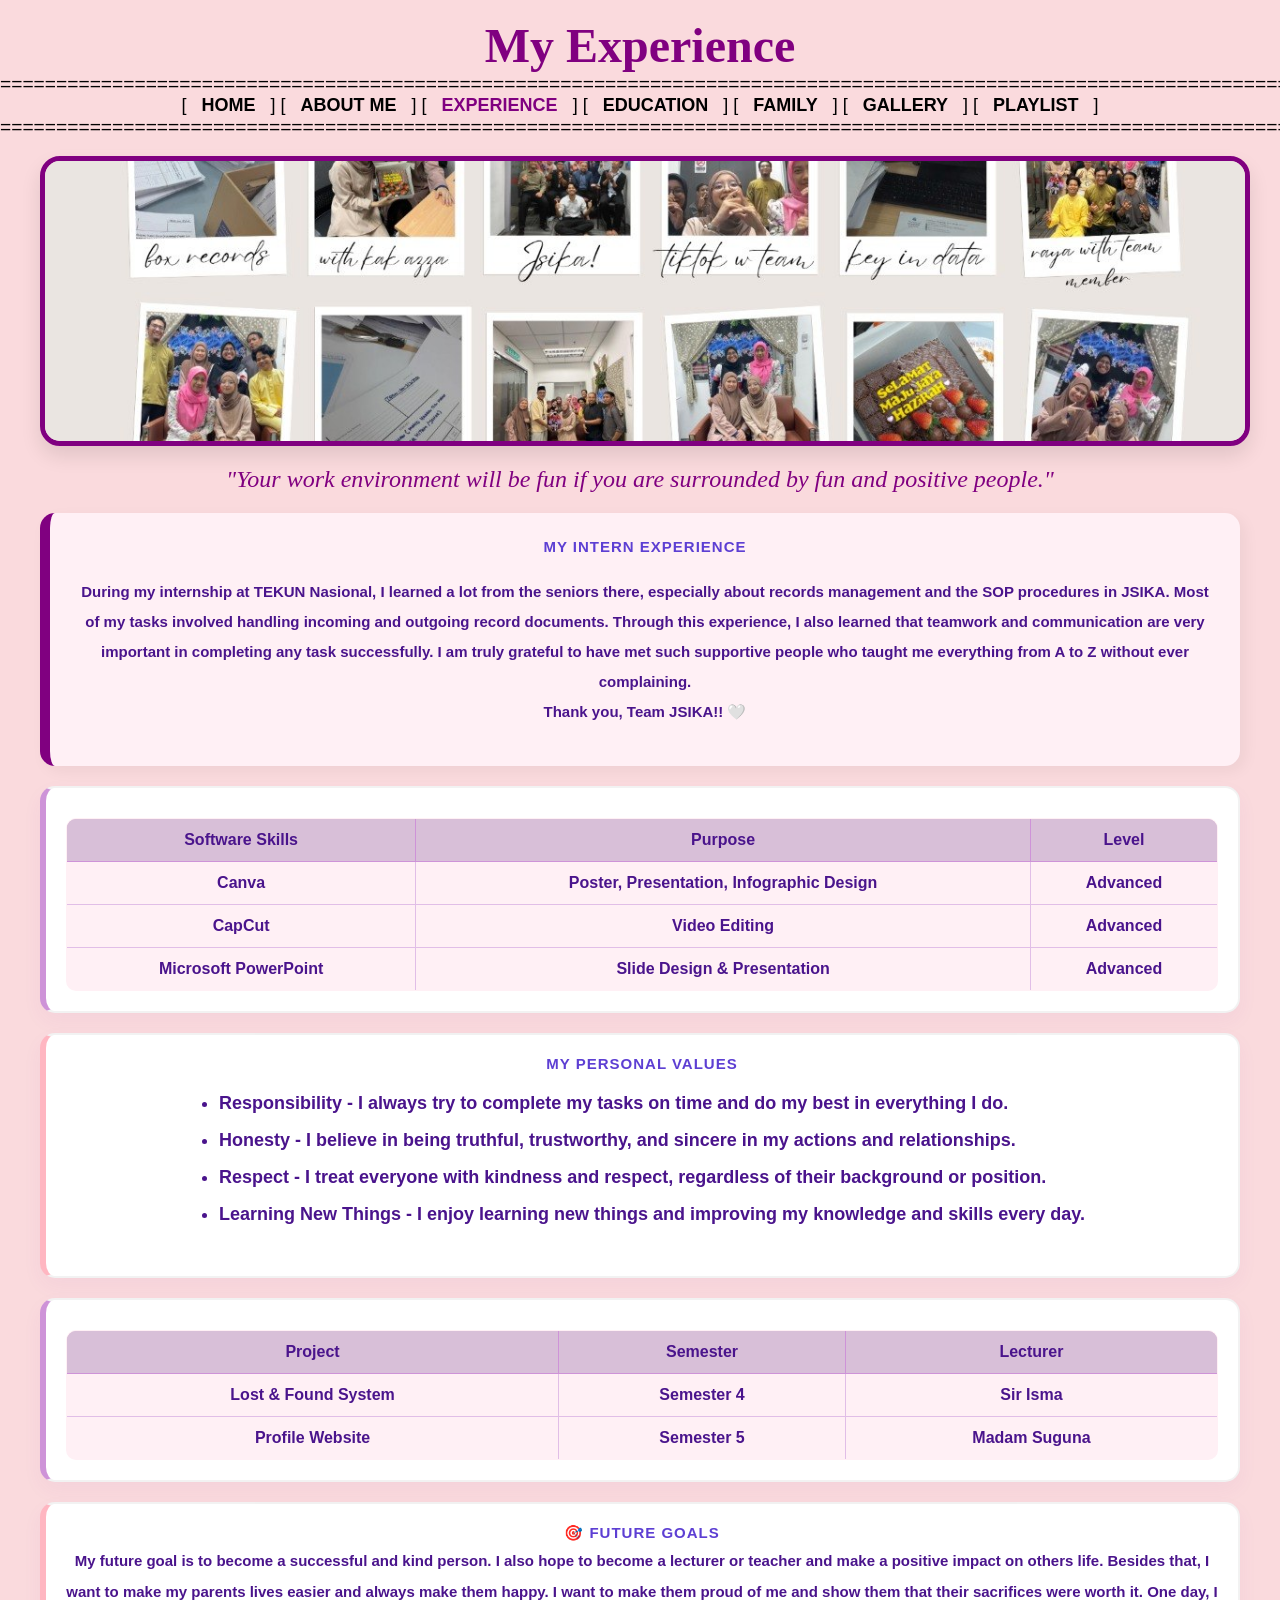
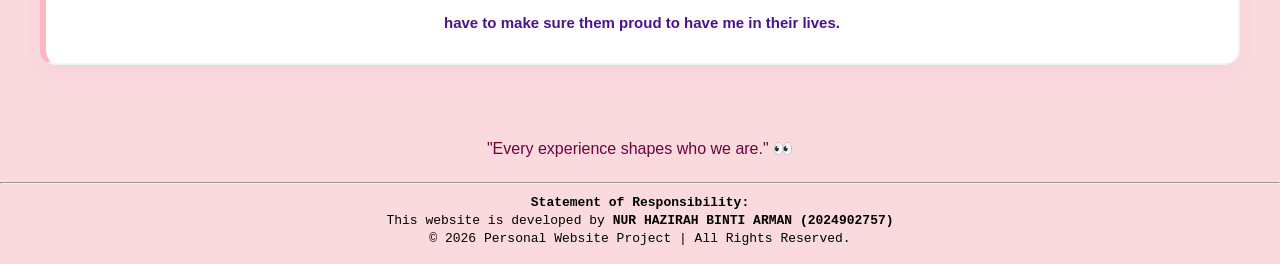
<file: HTML/Experience.html>
<!DOCTYPE html>
<html lang="ms">
<head>
    <meta charset="UTF-8">
    <meta name="viewport" content="width=device-width, initial-scale=1.0">
    <title>Experience - Hazirah</title>
     <link rel="stylesheet" href="style.css">

     
      
</head>

<body bgcolor="#FADADD" style="font-family: 'Segoe UI', Arial, sans-serif;">

    <center>
        <br>
        <font face="Trebuchet MS" size="7" color="purple"><b>My Experience</b></font>
        <br>
        <big>================================================================================================================================</big>
        <br>
        <font size="4">
            [ <a href="homepage.html" style="color:black;">HOME</a> ]    
            [ <a href="About me.html" style="color:black;">ABOUT ME</a> ]    
            [ <a href="experience.html" style="color:purple;">EXPERIENCE</a> ]  
            [ <a href="Education.html" style="color:black;">EDUCATION</a> ]     
            [ <a href="family.html" style="color:black;">FAMILY</a> ]    
            [ <a href="gallery.html" style="color:black;">GALLERY</a> ]
            [ <a href="Playlist.html" style="color:black;">PLAYLIST</a> ] 
        </font>
        <br>
        <big>================================================================================================================================</big>
    </center>

    <br>

    <div class="page-container">
        
        <img src="image html/experience.jpg" class="image-banner">
        <font face="Georgia" color="purple" size="5"><i>"Your work environment will be fun if you are surrounded by fun and positive people."</i></font>

        <div class="description-box">
            <span class="card-label">My Intern Experience</span>
            <p class="card-value">
               <sub> During my internship at TEKUN Nasional, I learned a lot from the seniors there, especially about records management and the SOP procedures in JSIKA.
                Most of my tasks involved handling incoming and outgoing record documents. 
                Through this experience, I also learned that teamwork and communication are very important in completing any task successfully. 
                I am truly grateful to have met such supportive people who taught me everything from A to Z without ever complaining.<br> 
                Thank you, Team JSIKA!! 🤍 </sub>
            </p>
        </div>

        <div class="info-grid">
            
            <div class="card full-width purple-card" style="padding: 10px; background: transparent; border: none; box-shadow: none;">
                <table width="100%" cellpadding="12" cellspacing="0" style="border-collapse: collapse; text-align: center; background-color: #FFF0F5; border-radius: 10px; overflow: hidden;"> 
                    <tr style="background-color: #D8BFD8; color: #4A148C;"> 
                        <th style="border:1px solid #CE93D8;">Software Skills</th>
                        <th style="border:1px solid #CE93D8;">Purpose</th> 
                        <th style="border:1px solid #CE93D8;">Level</th> 
                    </tr> 
                    <tr>
                        <td style="border:1px solid #E1BEE7;">Canva</td> 
                        <td style="border:1px solid #E1BEE7;">Poster, Presentation, Infographic Design</td>
                        <td style="border:1px solid #E1BEE7;">Advanced</td> 
                    </tr> 
                    <tr>
                        <td style="border:1px solid #E1BEE7;">CapCut</td> 
                        <td style="border:1px solid #E1BEE7;">Video Editing</td>
                        <td style="border:1px solid #E1BEE7;">Advanced</td> 
                    </tr> 
                    <tr>
                        <td style="border:1px solid #E1BEE7;">Microsoft PowerPoint</td> 
                        <td style="border:1px solid #E1BEE7;">Slide Design & Presentation</td> 
                        <td style="border:1px solid #E1BEE7;">Advanced</td> 
                    </tr> 
                </table>
            </div>

            <div class="card pink-card full-width">
                <span class="card-label">My Personal Values</span>
                <ul class="value-list card-value">
                    <li><b>Responsibility -</b> I always try to complete my tasks on time and do my best in everything I do.</li>
                    <li><b>Honesty -</b> I believe in being truthful, trustworthy, and sincere in my actions and relationships.</li>
                    <li><b>Respect -</b> I treat everyone with kindness and respect, regardless of their background or position.</li>
                    <li><b>Learning New Things -</b> I enjoy learning new things and improving my knowledge and skills every day.</li>    
                </ul>
            </div>

            <div class="card full-width purple-card" style="padding: 10px; background: transparent; border: none; box-shadow: none;">
                <table width="100%" cellpadding="12" cellspacing="0" style="border-collapse: collapse; text-align: center; background-color: #FFF0F5; border-radius: 10px; overflow: hidden;"> 
                    <tr style="background-color: #D8BFD8; color: #4A148C;"> 
                        <th style="border:1px solid #CE93D8;">Project</th> 
                        <th style="border:1px solid #CE93D8;">Semester</th> 
                        <th style="border:1px solid #CE93D8;">Lecturer</th> 
                    </tr> 
                    <tr> 
                        <td style="border:1px solid #E1BEE7;">Lost & Found System</td> 
                        <td style="border:1px solid #E1BEE7;">Semester 4</td> 
                        <td style="border:1px solid #E1BEE7;">Sir Isma</td> 
                    </tr> 
                    <tr>
                        <td style="border:1px solid #E1BEE7;">Profile Website</td> 
                        <td style="border:1px solid #E1BEE7;">Semester 5</td> 
                        <td style="border:1px solid #E1BEE7;">Madam Suguna</td> 
                    </tr> 
                </table>
            </div>

            <div class="card pink-card full-width">
                <span class="card-label">🎯 Future Goals</span>
                <span class="card-value">
                   <sup>  My future goal is to become a successful and kind person. I also hope to become a lecturer or teacher and make a positive impact on others life.
                    Besides that, I want to make my parents lives easier and always make them happy. 
                    I want to make them proud of me and show them that their sacrifices were worth it. 
                    One day, I have to make sure them proud to have me in their lives. </sup>
                </span>
            </div>

        </div>

        <br>
        <p style="text-align: center; color: rgb(109, 2, 61); font-family: Arial;">
           "Every experience shapes who we are." 👀
        </p>
    </div>

    <hr>
    <center>
        <font face="Courier New" size="2" color="black">
            <b>Statement of Responsibility:</b><br>
            This website is developed by <b>NUR HAZIRAH BINTI ARMAN (2024902757)</b><br>
            © 2026 Personal Website Project | All Rights Reserved.
        </font>
    </center>
    <br>
</body>
</html>
</file>
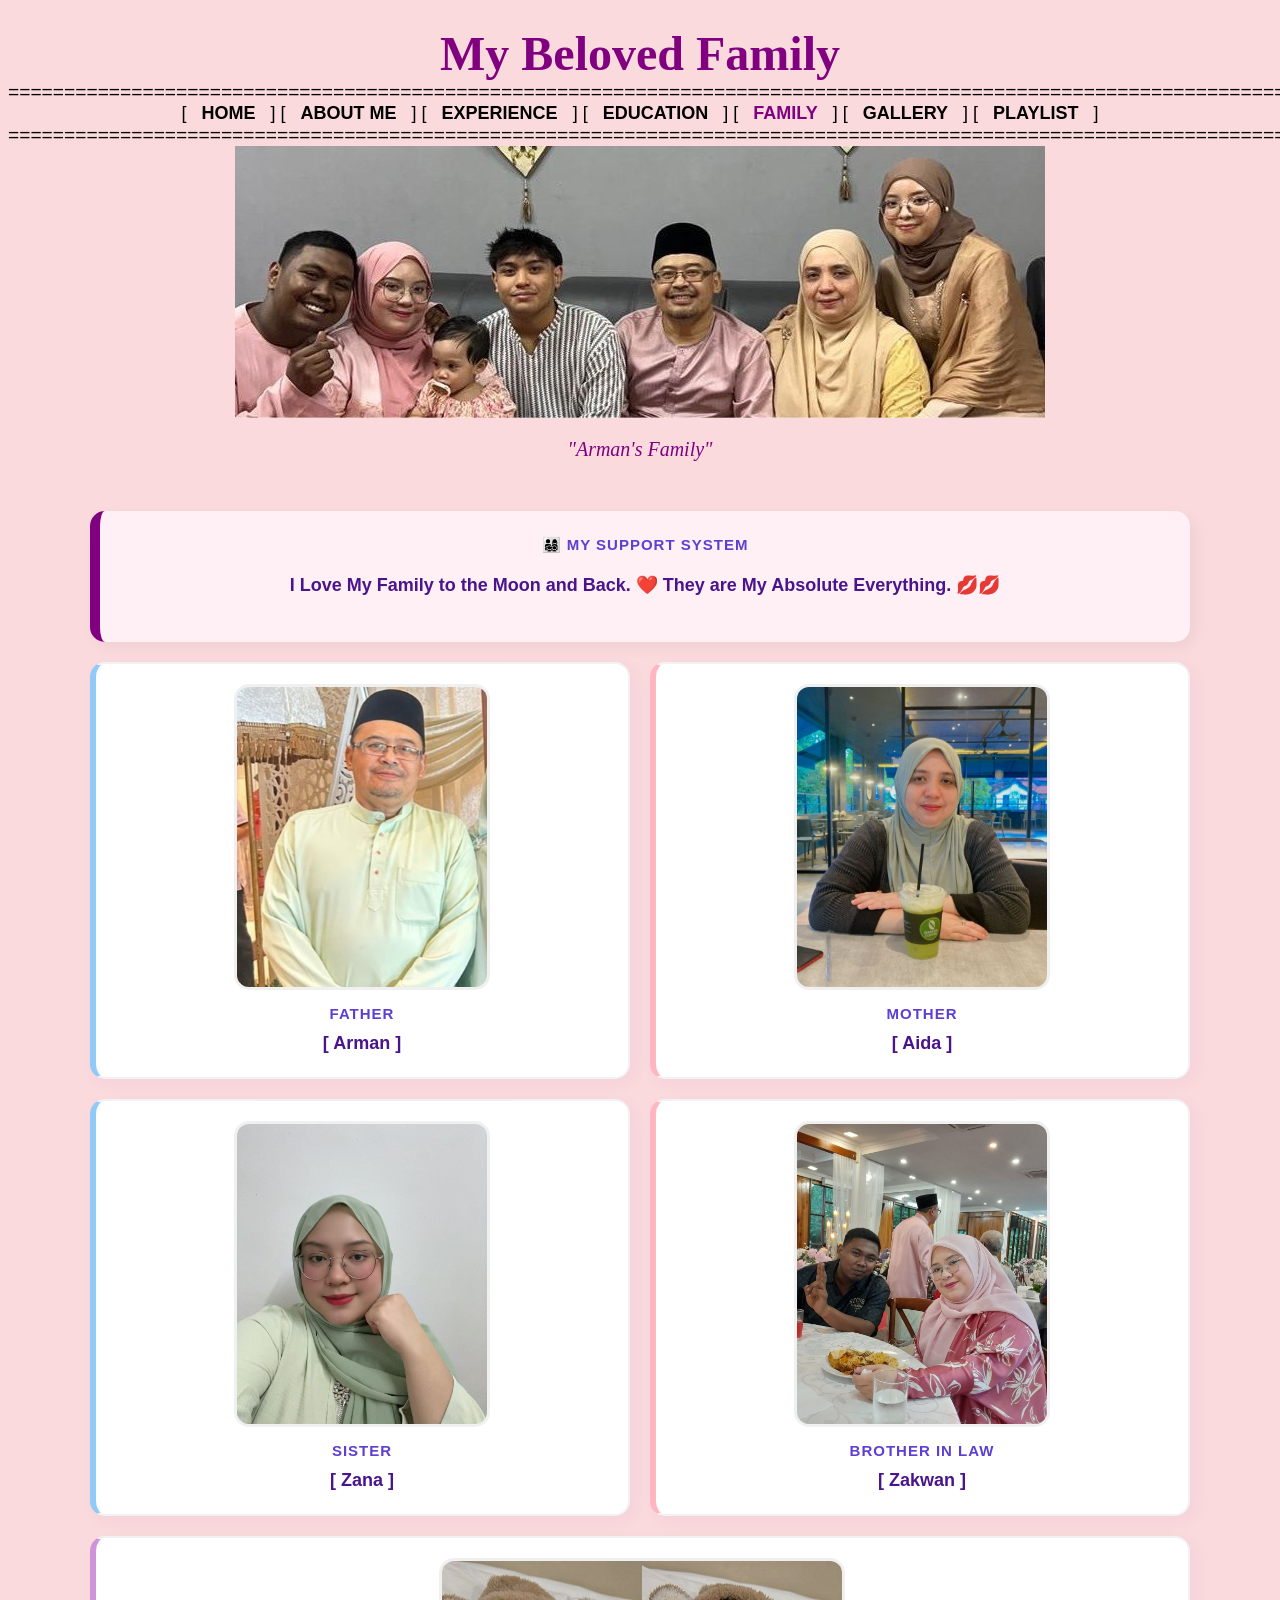
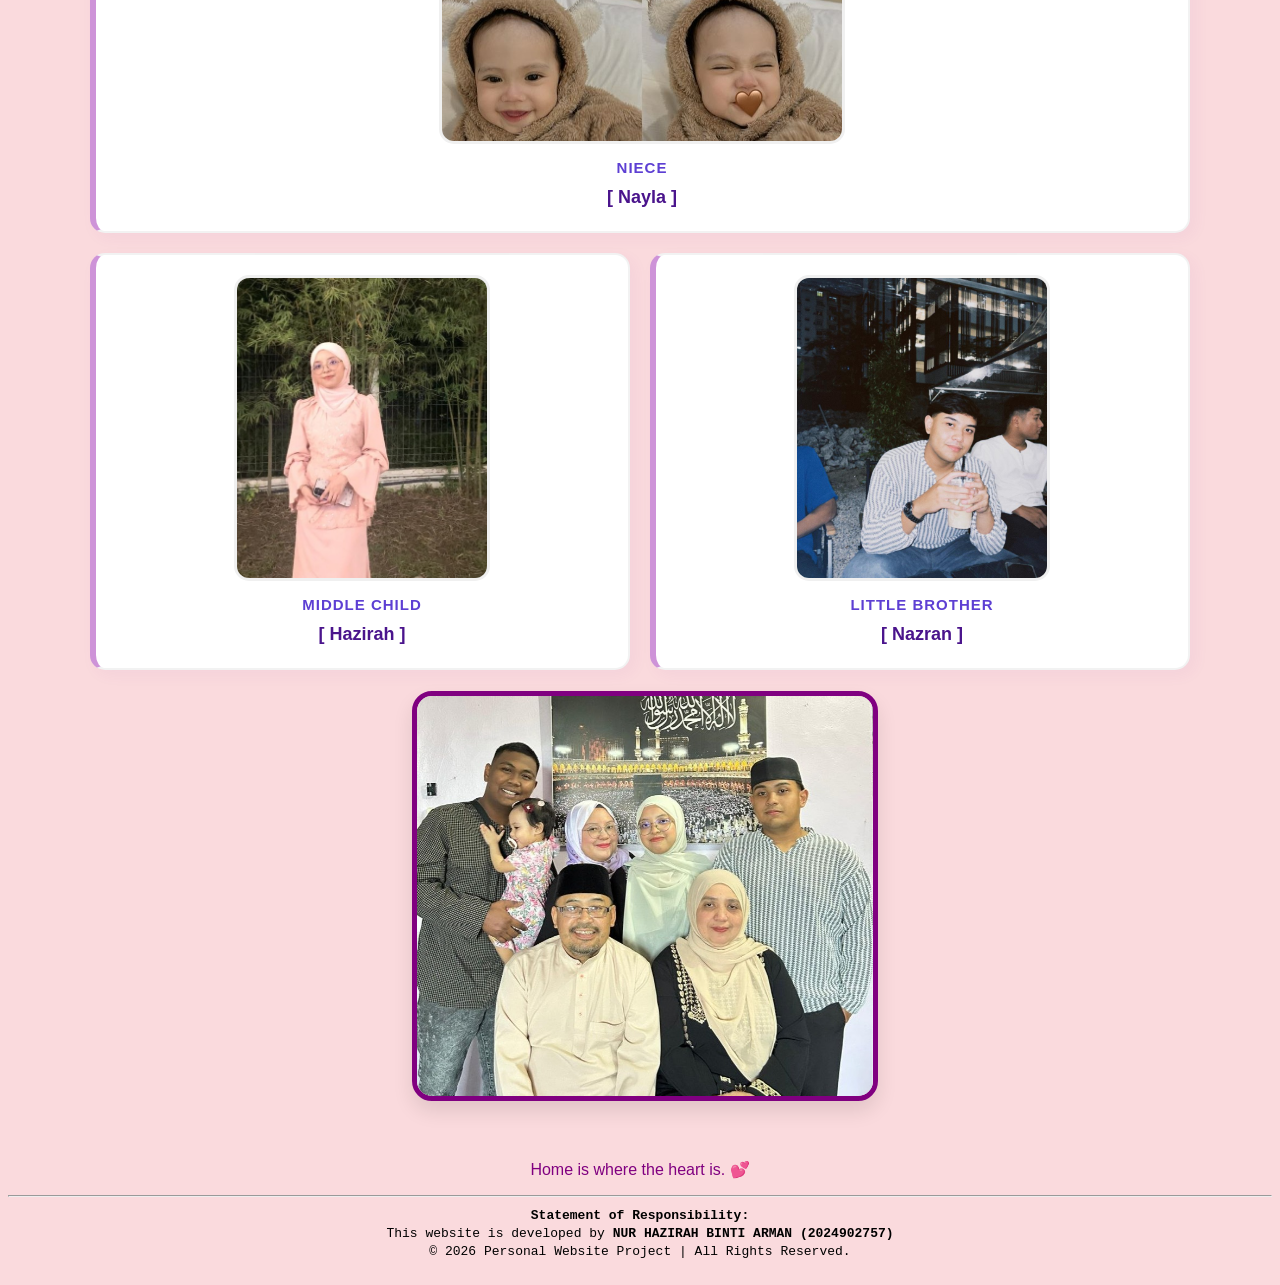
<file: HTML/family.html>
<!DOCTYPE html>
<html lang="en">
<head>
    <meta charset="UTF-8">
    <meta name="viewport" content="width=device-width, initial-scale=1.0">
    <title>Family - Hazirah</title>
    
    <style>
        /* LAYOUT */
        .page-container {
            width: 95%;
            max-width: 1100px;
            margin: 0 auto;
            display: flex;
            flex-direction: column;
            gap: 20px;
            align-items: center;
        }

        .image-banner {
            width: 100%;
            max-height: 400px;
            object-fit: cover;
            border-radius: 20px;
            border: 5px solid purple;
            box-shadow: 0px 10px 20px rgba(0, 0, 0, 0.1);
        }
        

        .description-box {
            width: 100%;
            padding: 25px;
            background-color: #FFF0F5;
            border-radius: 15px;
            border-left: 10px solid purple;
            box-shadow: 5px 5px 15px rgba(0,0,0,0.05);
            text-align: center;
            box-sizing: border-box;
        }

        .info-grid {
            display: grid;
            grid-template-columns: 1fr 1fr;
            gap: 20px;
            width: 100%;
        }

        .card {
            padding: 20px;
            border-radius: 15px;
            background-color: white;
            border: 2px solid rgba(0,0,0,0.05);
            box-shadow: 5px 5px 15px rgba(142, 68, 173, 0.05);
            transition: 0.3s;
            text-align: center;
            display: flex;
            flex-direction: column;
            align-items: center;
        }

        .card:hover {
            transform: translateY(-5px);
            border-color: purple;
        }

        
        .member-img {
            width: 100%; 
            max-width: 250px; 
            height: 180px; 
            border-radius: 15px; 
            object-fit: cover; 
            margin-bottom: 15px;
            border: 3px solid #f0f0f0;
        }

        .card-label {
            font-size: 15px;
            font-weight: 800;
            color: #5D3FD3;
            text-transform: uppercase;
            display: block;
            margin-bottom: 8px;
            letter-spacing: 1px;
        }

        .card-value {
            font-size: 18px;
            color: #4a148c;
            font-weight: 600;
            line-height: 1.5;
        }

        .pink-card { border-left: 6px solid #FFB6C1; }
        .purple-card { border-left: 6px solid #CE93D8; }
        .blue-card { border-left: 6px solid #90CAF9; }
        .green-card { border-left: 6px solid #A5D6A7; }
        .full-width { grid-column: span 2; }

        /* NAVIGATION */
        a { text-decoration: none; color: purple; padding: 5px 10px; font-weight: bold; font-family: Arial; }
        a:hover { background-color: #ce889f; border-radius: 10px; color: white; }
    </style>
</head>

<body bgcolor="#FADADD" style="font-family: 'Segoe UI', Arial, sans-serif;">

    <center>
        <br>
       <font face="Trebuchet MS" size="7" color="purple"><b>My Beloved Family</b></font>
        <br>
        <big>================================================================================================================================</big>
        <br>
        <font size="4">
            [ <a href="homepage.html" style="color:black;">HOME</a> ]    
            [ <a href="About me.html" style="color:black;">ABOUT ME</a> ]    
            [ <a href="experience.html" style="color:black;">EXPERIENCE</a> ]   
            [ <a href="Education.html" style="color:black;">EDUCATION</a> ]  
            [ <a href="family.html" style="color:purple;">FAMILY</a> ]    
            [ <a href="gallery.html" style="color:black;">GALLERY</a> ]
            [ <a href="Playlist.html" style="color:black;">PLAYLIST</a> ]  
        </font>
        <br>
        <big>================================================================================================================================</big>
    </center>

    <div class="page-container">
        
 <!-- Image Map Generated by http://www.image-map.net/ -->
<img src="image html/fams4.jpg" usemap="#image-map">
<font face="Georgia" color="purple" size="5"> <sup> <i>"Arman's Family"</i> </sup></font>

<map name="image-map">
    <area target="_self" alt="Arman" title="Arman" href="#papa" coords="379,271,523,74" shape="rect">
    <area target="_self" alt="nazran" title="nazran" href="#nazran" coords="242,271,366,70" shape="rect">
    <area target="_self" alt="zana" title="zana" href="#zana" coords="117,94,195,242" shape="rect">
    <area target="_self" alt="Rosnaida" title="Rosnaida" href="#ibu" coords="545,81,649,258" shape="rect">
    <area target="_self" alt="nayla" title="nayla" href="#nayla" coords="197,176,242,257" shape="rect">
    <area target="_self" alt="zakwan" title="zakwan" href="#zakwan" coords="34,80,113,249" shape="rect">
    <area target="_self" alt="hazirah" title="hazirah" href="#hazirah" coords="630,18,738,144" shape="rect">
</map>

        <div class="description-box">
            <span class="card-label">👨‍👩‍👧‍👦 My Support System</span>
            <p class="card-value">
I Love My Family to the Moon and Back. ❤️ They are My Absolute Everything. 💋💋 
       </p>
        </div>

     <div class="info-grid">
    <div class="card blue-card" id="papa">
        <img src="image html/papaa.jpg" class="member-img" style="width: 300px; height: 300px;" alt="Father">
        <span class="card-label">Father</span>
        <span class="card-value">[ Arman ]</span>
    </div>

    <div class="card pink-card" id="ibu">
        <img src="image html/mom pic.jpeg" class="member-img" style="width: 300px; height: 300px;" alt="Mother">
        <span class="card-label">Mother</span>
        <span class="card-value">[ Aida ]</span>
    </div>

    <div class="card blue-card" id="zana">
        <img src="image html/sister pic - Copy.jpeg" class="member-img" style="width: 300px; height: 300px;" alt="Sister">
        <span class="card-label">Sister</span>
        <span class="card-value">[ Zana ]</span>
    </div>

    <div class="card pink-card" id="zakwan">
        <img src="image html/6131873213517075127.jpg" class="member-img" style="width: 300px; height: 300px;" alt="Brother in Law">
        <span class="card-label">Brother in Law</span>
        <span class="card-value">[ Zakwan ]</span>
    </div>

    <div class="card purple-card full-width" id="nayla">
        <img src="image html/6134165832699941303.jpg" class="member-img" style="max-width: 400px;" alt="Niece">
        <span class="card-label">Niece</span>
        <span class="card-value">[ Nayla ]</span>
    </div>

    <div class="card purple-card" id="hazirah">
        <img src="image html/6150053853030716312.jpg" class="member-img" style="width: 300px; height: 300px;" alt="Me">
        <span class="card-label">Middle Child</span>
        <span class="card-value">[ Hazirah ]</span>
    </div>

    <div class="card purple-card" id="nazran">
        <img src="image html/lilbro pic.jpeg" class="member-img" style="width: 300px; height: 300px;" alt="Little Brother">
        <span class="card-label">Little Brother</span>
        <span class="card-value">[ Nazran ]</span>
    </div>
</div>

    </div>  
    <p>

     <div class="page-container">
 <a href="gallery.html">
    <img src="image html/fams1 (2).jpg" class="image-banner" alt="Click to visit the Gallery">
</a>
      </div>

   </p>

        <br>
        <p style="text-align: center; color: purple; font-family: Arial;">
             Home is where the heart is. 💕
        </p>
    </div>

    <hr>
    <center>
        <font face="Courier New" size="2" color="black">
            <b>Statement of Responsibility:</b><br>
            This website is developed by <b>NUR HAZIRAH BINTI ARMAN (2024902757)</b><br>
            © 2026 Personal Website Project | All Rights Reserved.
        </font>
    </center>
    <br>
</body>
</html>
</file>
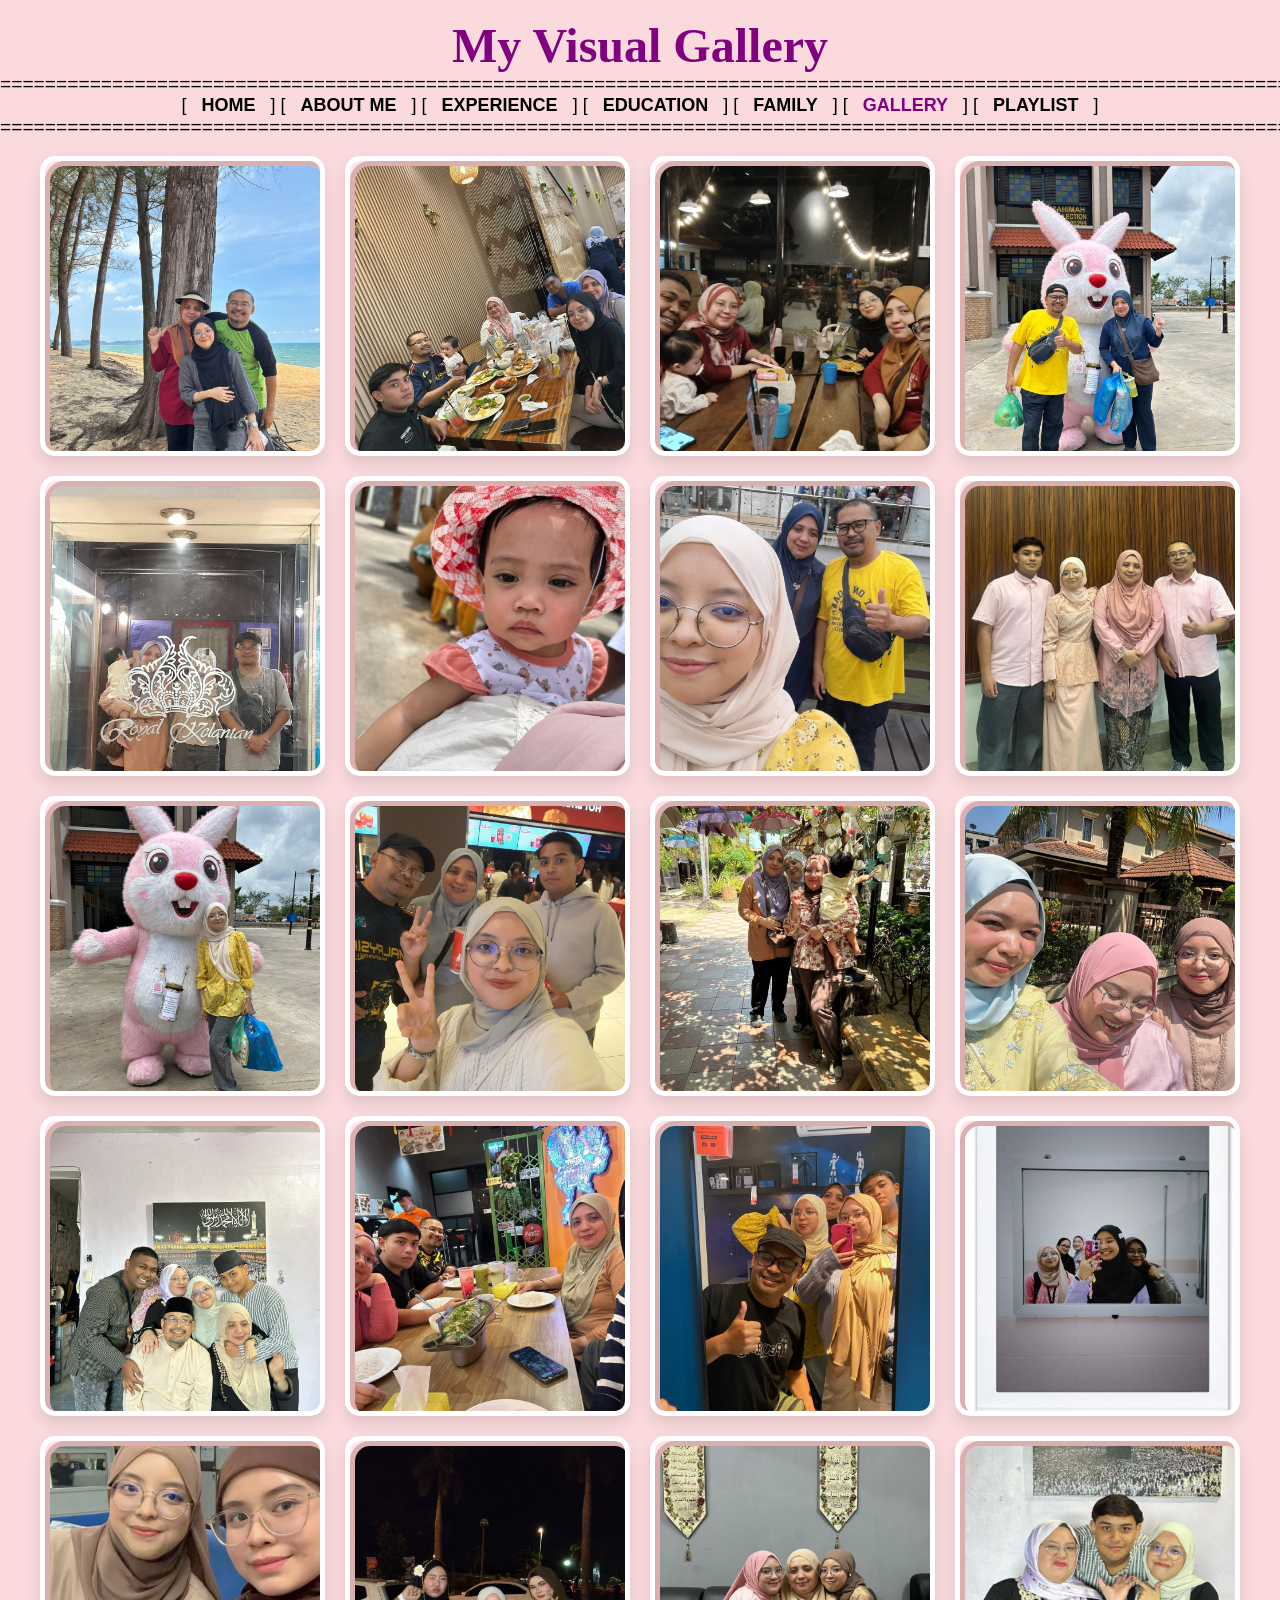
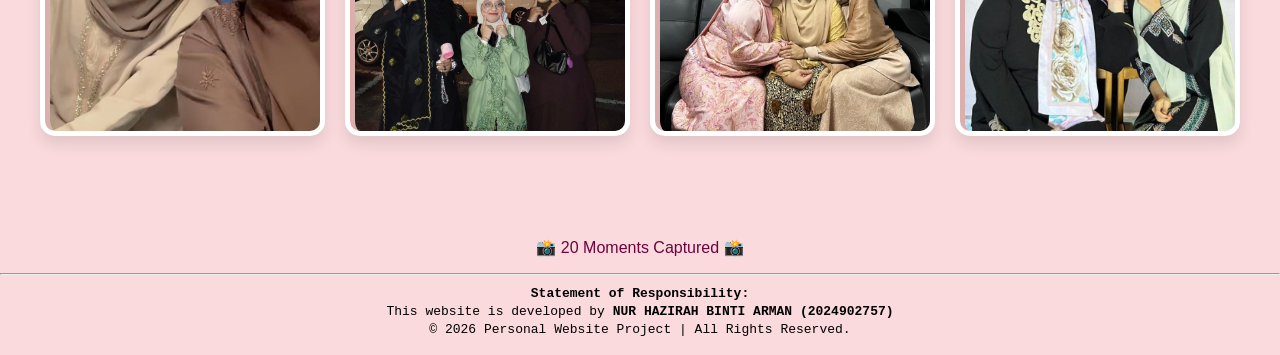
<file: HTML/gallery.html>
<!DOCTYPE html>
<html lang="ms">
<head>
    <meta charset="UTF-8">
    <meta name="viewport" content="width=device-width, initial-scale=1.0">
    <title>Gallery - Hazirah</title>
    <link rel="stylesheet" href="style.css"> 
    

</head>



<body bgcolor="#FADADD" style="font-family: 'Segoe UI', Arial, sans-serif;">



    <center>

        <br>

        <font face="Trebuchet MS" size="7" color="purple"><b>My Visual Gallery</b></font>

        <br>

        <big>================================================================================================================================</big>

        <br>

        <font size="4">

            [ <a href="homepage.html" style="color:black;">HOME</a> ]    
            [ <a href="About me.html" style="color:black;">ABOUT ME</a> ]    
            [ <a href="experience.html" style="color:black;">EXPERIENCE</a> ]
            [ <a href="Education.html" style="color:black;">EDUCATION</a> ]         
            [ <a href="family.html" style="color:black;">FAMILY</a> ]    
            [ <a href="gallery.html" style="color:purple;">GALLERY</a> ]
            [ <a href="Playlist.html" style="color:black;">PLAYLIST</a> ] 

        </font>

        <br>

        <big>================================================================================================================================</big>

    </center>

    <br>

    <div class="page-container">

<div class="gallery-grid">
    <div class="gallery-item"><img src="image html/6131873213517075105.jpg" alt="Memory 01"><div class="img-caption">Memory 01</div></div>

            <div class="gallery-item"><img src="image html/6131873213517075096.jpg" alt="Memory 02"><div class="img-caption">Memory 02</div></div>

            <div class="gallery-item"><img src="image html/6131873213517075107.jpg" alt="Memory 03"><div class="img-caption">Memory 03</div></div>

            <div class="gallery-item"><img src="image html/6131873213517075108.jpg" alt="Memory 04"><div class="img-caption">Memory 04</div></div>

            <div class="gallery-item"><img src="image html/6131873213517075117.jpg" alt="Memory 05"><div class="img-caption">Memory 05</div></div>

            <div class="gallery-item"><img src="image html/6131873213517075110.jpg" alt="Memory 06"><div class="img-caption">Memory 06</div></div>

            <div class="gallery-item"><img src="image html/6131873213517075114.jpg" alt="Memory 07"><div class="img-caption">Memory 07</div></div>

            <div class="gallery-item"><img src="image html/6150053853030716307.jpg" alt="Memory 08"><div class="img-caption">Memory 08</div></div>

            <div class="gallery-item"><img src="image html/6131873213517075109.jpg" alt="Memory 09"><div class="img-caption">Memory 09</div></div>

            <div class="gallery-item"><img src="image html/fam33.jpg" alt="Memory 10"><div class="img-caption">Memory 10</div></div>

            <div class="gallery-item"><img src="image html/6131873213517075118.jpg" alt="Memory 11"><div class="img-caption">Memory 11</div></div>

            <div class="gallery-item"><img src="image html/6131873213517075099.jpg" alt="Memory 12"><div class="img-caption">Memory 12</div></div>

            <div class="gallery-item"><img src="image html/6131873213517075164.jpg" alt="Memory 13"><div class="img-caption">Memory 13</div></div>

            <div class="gallery-item"><img src="image html/6131873213517075145.jpg" alt="Memory 14"><div class="img-caption">Memory 14</div></div>

            <div class="gallery-item"><img src="image html/6131873213517075122.jpg" alt="Memory 15"><div class="img-caption">Memory 15</div></div>

            <div class="gallery-item"><img src="image html/6131873213517075124.jpg" alt="Memory 16"><div class="img-caption">Memory 16</div></div>

            <div class="gallery-item"><img src="image html/6131873213517075155.jpg" alt="Memory 17"><div class="img-caption">Memory 17</div></div>

            <div class="gallery-item"><img src="image html/6131873213517075138.jpg" alt="Memory 18"><div class="img-caption">Memory 18</div></div>

            <div class="gallery-item"><img src="image html/6131873213517075100.jpg" alt="Memory 19"><div class="img-caption">Memory 19</div></div>

            <div class="gallery-item"><img src="image html/sibs pic.jpg" alt="Memory 20"><div class="img-caption">Memory 20</div></div>

        </div>

    </div>

    <br><br>

    <p style="text-align: center; color: rgb(109, 2, 61); font-family: Arial;">

        📸 20 Moments Captured 📸

    </p>

    <hr>

    <center>

        <font face="Courier New" size="2" color="black">

            <b>Statement of Responsibility:</b><br>
            This website is developed by <b>NUR HAZIRAH BINTI ARMAN (2024902757)</b><br>
            © 2026 Personal Website Project | All Rights Reserved.

        </font>

    </center>

    <br>
    <div id="myModal" style="display:none; position:fixed; z-index:1; padding-top:100px; left:0; top:0; width:100%; height:100%; background-color:rgba(0,0,0,0.8);">
  <span style="position:absolute; top:15px; right:35px; color:white; font-size:40px; cursor:pointer;" onclick="tutupModal()">&times;</span>
  <img id="img01" style="margin:auto; display:block; width:80%; max-width:700px;">
</div>

<script>
  function bukaModal(src) {
    document.getElementById("myModal").style.display = "block";
    document.getElementById("img01").src = src;
  }
  function tutupModal() {
    document.getElementById("myModal").style.display = "none";
  }
</script>

</body>

</html>
</file>
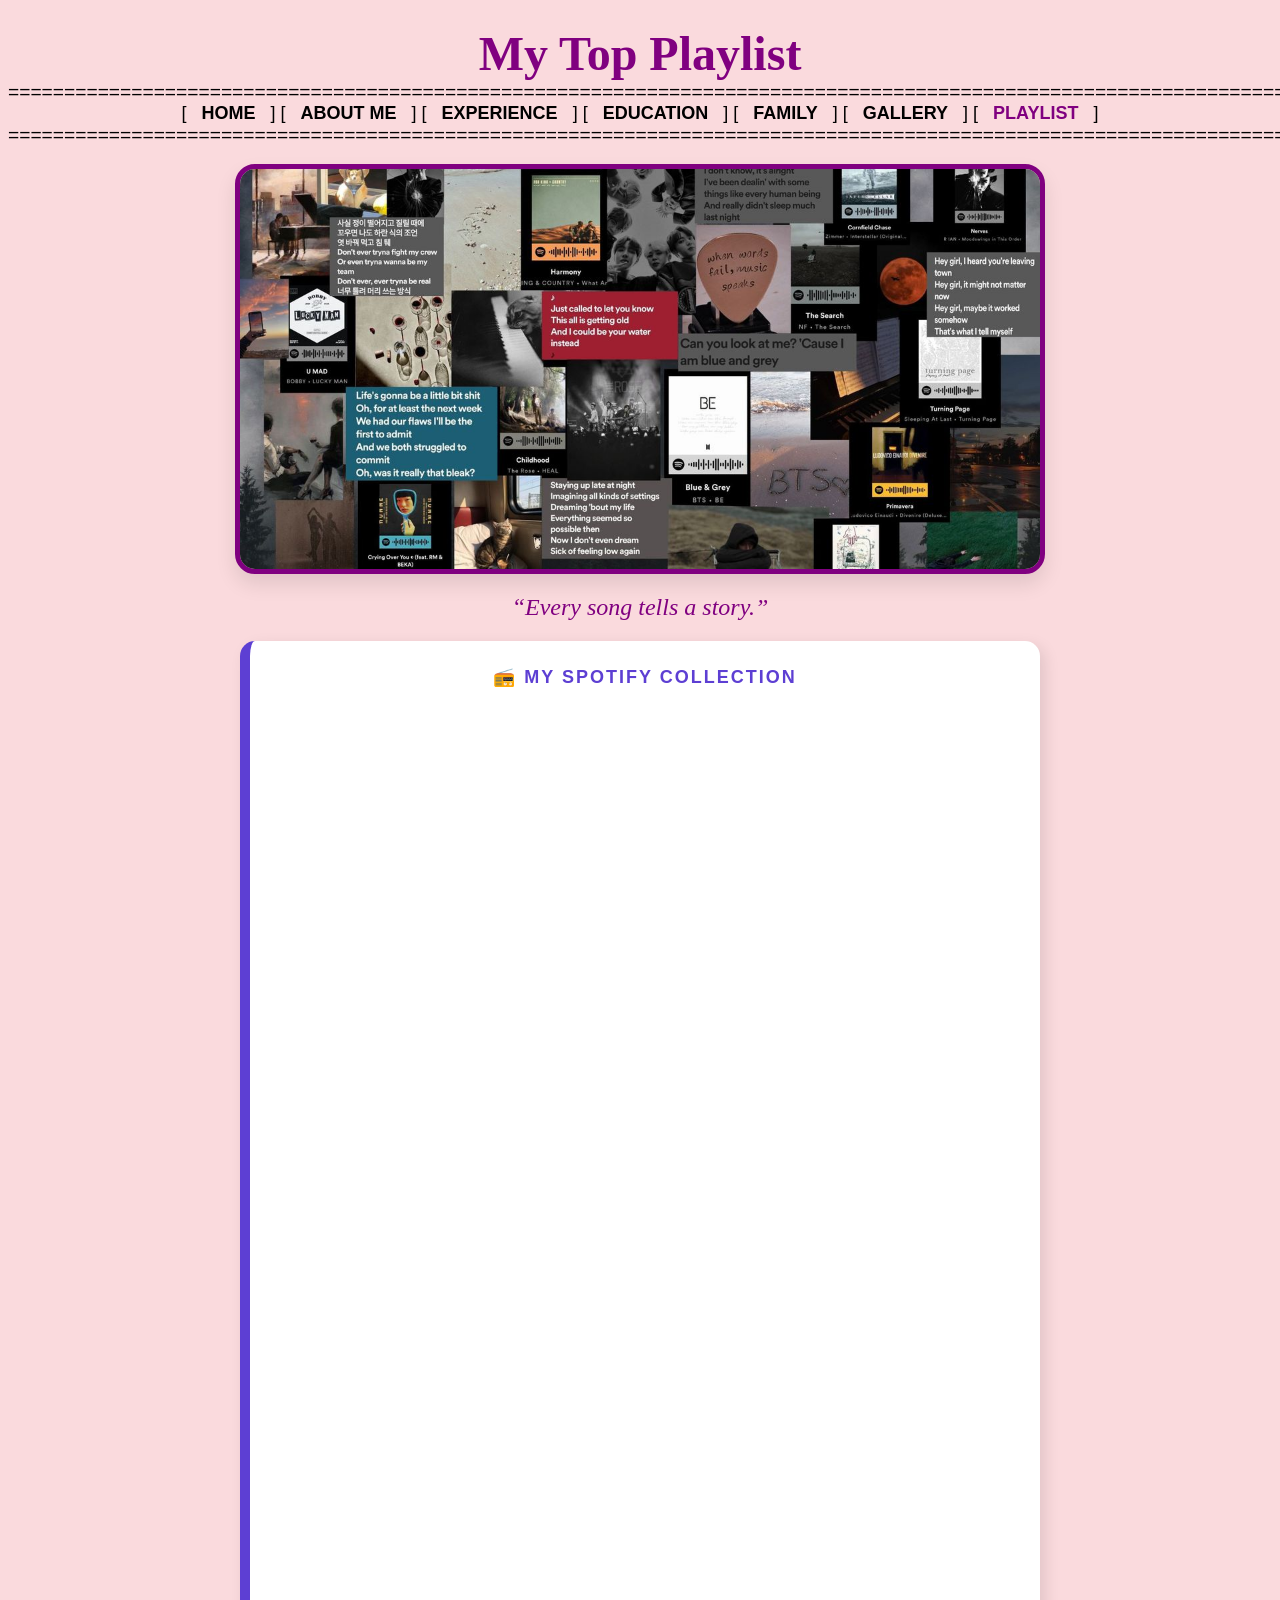
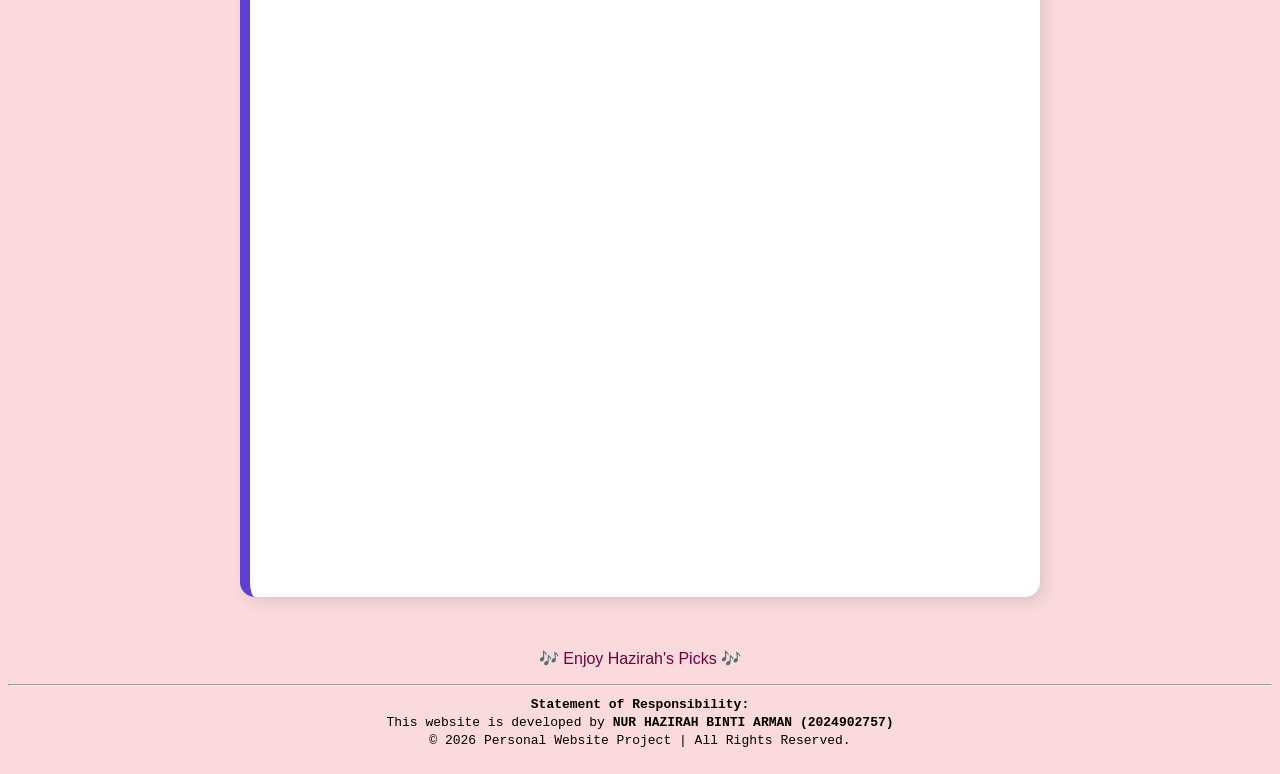
<file: HTML/Playlist.html>
<!DOCTYPE html>
<html lang="ms">
<head>
    <meta charset="UTF-8">
    <meta name="viewport" content="width=device-width, initial-scale=1.0">
    <title>Playlist - Hazirah</title>
    
    <style>
        .page-container {
            width: 95%;
            max-width: 800px; 
            margin: 0 auto;
            display: flex;
            flex-direction: column;
            gap: 20px;
            align-items: center;
        }

        .image-banner {
            width: 100%;
            max-height: 400px;
            object-fit: cover;
            border-radius: 20px;
            border: 5px solid purple;
            box-shadow: 0px 10px 20px rgba(0, 0, 0, 0.1);
        }

        .spotify-container {
            width: 100%;
            padding: 25px;
            background-color: white;
            border-radius: 15px;
            border-left: 10px solid #5D3FD3;
            box-shadow: 5px 5px 15px rgba(0,0,0,0.1);
            text-align: center;
            box-sizing: border-box;
        }

        .card-label {
            font-size: 18px;
            font-weight: 800;
            color: #5D3FD3;
            text-transform: uppercase;
            display: block;
            margin-bottom: 15px;
            letter-spacing: 2px;
        }

        .music-wrapper {
            margin-bottom: 15px;
        }

        a { text-decoration: none; color: purple; padding: 5px 10px; font-weight: bold; font-family: Arial; }
        a:hover { background-color: #ce889f; border-radius: 10px; color: white; }
    </style>
</head>

<body bgcolor="#FADADD" style="font-family: 'Segoe UI', Arial, sans-serif;">

    <center>
        <br>
        <font face="Trebuchet MS" size="7" color="purple"><b>My Top Playlist</b></font>
        <br>
        <big>================================================================================================================================</big>
        <br>
        <font size="4">
            [ <a href="homepage.html" style="color:black;">HOME</a> ]    
            [ <a href="About me.html" style="color:black;">ABOUT ME</a> ]    
            [ <a href="experience.html" style="color:black;">EXPERIENCE</a> ] 
            [ <a href="Education.html" style="color:black;">EDUCATION</a> ]      
            [ <a href="family.html" style="color:black;">FAMILY</a> ]    
            [ <a href="gallery.html" style="color:black;">GALLERY</a> ]
            [ <a href="Playlist.html" style="color:purple;">PLAYLIST</a> ]  
        </font>
        <br>
        <big>================================================================================================================================</big>
    </center>

    <br>

    <div class="page-container">
        
        <img src="image html/sptify.jpg" class="image-banner">
        <font face="Georgia" color="purple" size="5"><i>“Every song tells a story.”</i></font>

        <div class="spotify-container">
            <span class="card-label">📻 My Spotify Collection</span>
            
            
            <div class="music-wrapper">
<iframe data-testid="embed-iframe" style="border-radius:12px" src="https://open.spotify.com/embed/track/0Jq6nbNo5AK5bYiep5l9QX?utm_source=generator&si=20968a1cfae94c58" width="100%" height="352" frameBorder="0" allowfullscreen="" allow="autoplay; clipboard-write; encrypted-media; fullscreen; picture-in-picture" loading="lazy"></iframe>

            <div class="music-wrapper">
<iframe data-testid="embed-iframe" style="border-radius:12px" src="https://open.spotify.com/embed/track/6G9YlbU3ByPJQvOFDRdwyM?utm_source=generator" width="100%" height="352" frameBorder="0" allowfullscreen="" allow="autoplay; clipboard-write; encrypted-media; fullscreen; picture-in-picture" loading="lazy"></iframe>            </div>

            
<iframe data-testid="embed-iframe" style="border-radius:12px" src="https://open.spotify.com/embed/track/5WOSNVChcadlsCRiqXE45K?utm_source=generator" width="100%" height="352" frameBorder="0" allowfullscreen="" allow="autoplay; clipboard-write; encrypted-media; fullscreen; picture-in-picture" loading="lazy"></iframe>            </div>

            <div class="music-wrapper"> 
<iframe data-testid="embed-iframe" style="border-radius:12px" src="https://open.spotify.com/embed/track/1ZPeaPDjQOOC8hw1mNjyjF?utm_source=generator" width="100%" height="352" frameBorder="0" allowfullscreen="" allow="autoplay; clipboard-write; encrypted-media; fullscreen; picture-in-picture" loading="lazy"></iframe>            </div>

            
            </div>

    </div>

     <br><br>
  <p style="text-align: center; color: rgb(109, 2, 61); font-family: Arial;"> 
    🎶 Enjoy Hazirah's Picks 🎶
   
   </p>
          
    <hr>
    <center>
        <font face="Courier New" size="2" color="black">
            <b>Statement of Responsibility:</b><br>
            This website is developed by <b>NUR HAZIRAH BINTI ARMAN (2024902757)</b><br>
            © 2026 Personal Website Project | All Rights Reserved.
        </font>
    </center>
    <br>
</body>
</html>
</file>
<file: style.css>
/* ==========================================
   1. GLOBAL BODY & PAGE BACKGROUND
   ========================================== */
body {
    background-color: #FADADD; /* Your main pastel pink background */
    font-family: 'Segoe UI', Arial, sans-serif;
}

/* ==========================================
   2. MAIN NAVIGATION LINKS
   ========================================== */
a {
    text-decoration: none;
    color: purple;
    padding: 5px 10px;
    font-weight: bold;
    font-family: Arial, sans-serif;
    transition: 0.3s;
}

a:hover {
    background-color: #ce889f;
    border-radius: 10px;
    color: white; /* Changes text to white on hover as shown in the image */
}

/* Specific colors for your social media links */
.insta-link { color: #e130c9 !important; }
.tiktok-link { color: #000000 !important; }
.snap-link { color: #b8ac00 !important; }

/* ==========================================
   3. IMAGES & HOVER EFFECTS
   ========================================== */
img {
    border-radius: 20px;
    box-shadow: 10px 10px 20px rgba(0, 0, 0, 0.1);
    transition: transform .3s;
    border: 5px solid #dcafaf; 
}

img:hover {
    transform: scale(1.05); /* Smooth pop zoom when hovered */
}

/* Custom double purple border for your main photo collage */
.profile-pic {
    border: 10px double purple !important;
}

/* Align social media icons nicely with the link text */
.social-icon {
    vertical-align: middle;
    margin-right: 5px;
}

/* ==========================================
   4. FLOATING NAME HEADER (H1 ANIMATION)
   ========================================== */
.floating-name {
    font-family: 'Segoe UI', Arial, sans-serif; 
    font-size: 45px; 
    color: #8e44ad; 
    text-shadow: 3px 3px 0px #ffffff, 6px 6px 0px rgba(142, 68, 173, 0.2); 
    letter-spacing: 2px;
    animation: floating 3s ease-in-out infinite;
}

@keyframes floating {
    0% { transform: translate(0,  0px); }
    50%  { transform: translate(0, -10px); }
    100%   { transform: translate(0, 0px); }   
}

/* ==========================================
   5. WIDGETS & EMBEDS (SPOTIFY & SOCIAL BOX)
   ========================================== */
.spotify-container {
    margin-top: 20px;
    width: 100%;
    max-width: 450px;
}

.spotify-iframe {
    border-radius: 12px;
}

/* Dashed border container box for social media links */
.social-media-box {
    margin-top: 20px;
    text-align: center;
    border: 2px dashed purple;
    padding: 15px;
    border-radius: 15px;
    background-color: rgba(138, 103, 128, 0.31); /* Semi-transparent background */
}

.social-media-box h4 {
    margin-bottom: 15px;
    color: purple;
    font-family: Arial, sans-serif;
}

.social-links-wrapper {
    margin-bottom: 10px;
}

/* ABOUT ME PAGE
/* ==========================================================================
   GLOBAL STYLES & BACKGROUND
   ========================================================================== */
body {
    background-color: #FADADD; /* Soft pastel pink background */
    font-family: 'Segoe UI', Arial, sans-serif;
    margin: 0;
    padding: 0;
}

/* MAIN CONTAINER */
 .page-container {
            width: 95%;
            max-width: 1100px;
            margin: 0 auto;
            display: flex;
            flex-direction: column;
            gap: 20px;
            align-items: center;
        }

              .image-banner {
            width: 500px;
            height: 280px;
            object-fit: cover;
            border-radius: 10px;
            border: 5px solid purple;
            box-shadow: 0px 10px 20px rgba(0, 0, 0, 0.1);
            display: block;
            margin: 0 auto;
        }
/* ==========================================================================
   NAVIGATION (LINKS)
   ========================================================================== */
a { 
    text-decoration: none; 
    color: purple; 
    padding: 5px 10px; 
    font-weight: bold; 
    font-family: Arial; 
}

a:hover { 
    background-color: #ce889f; 
    border-radius: 10px; 
    color: white; 
}

/* Song title below the video banner */
.song-title a {
    color: purple;
    font-weight: bold;
}

/* ==========================================================================
   MEDIA ELEMENTS (VIDEO BANNER)
   ========================================================================== */
.image-banner {
    width: 500px;
    height: 280px;
    object-fit: cover;
    border-radius: 10px;
    border: 5px solid purple;
    box-shadow: 0px 10px 20px rgba(0, 0, 0, 0.1);
    display: block;
    margin: 0 auto;
}

/* ==========================================================================
   INTRODUCTION BOX (WHO AM I?)
   ========================================================================== */
.description-box {
    width: 100%;
    padding: 25px;
    background-color: #FFF0F5; /* Pastel pink */
    border-radius: 15px;
    border-left: 10px solid purple;
    box-shadow: 5px 5px 15px rgba(0,0,0,0.05);
    text-align: center;
    box-sizing: border-box;
}

/* ==========================================================================
   GRID & BIODATA CARD STRUCTURE
   ========================================================================== */
.info-grid {
    display: grid;
    grid-template-columns: 1fr 1fr; /* Splits into two columns side-by-side */
    gap: 15px;
    width: 100%;
}

.card {
    padding: 20px;
    border-radius: 15px;
    background-color: white;
    border: 2px solid rgba(0,0,0,0.05);
    box-shadow: 5px 5px 15px rgba(142, 68, 173, 0.05);
    transition: 0.3s;
    box-sizing: border-box;
}

.card:hover {
    transform: translateY(-5px);
    border-color: purple;
}

/* Title Labels Inside Cards */
.card-label {
    font-size: 15px;
    font-weight: 800;
    color: #5D3FD3; /* Iris Purple Color */
    text-transform: uppercase;
    display: block;
    margin-bottom: 8px;
    letter-spacing: 1px;
}

/* Value/Text Content Inside Cards */
.card-value {
    font-size: 18px;
    color: #4a148c;
    font-weight: 600;
    line-height: 1.5;
}

/* Side Borders for Pastel Colored Cards */
.pink-card { border-left: 6px solid #FFB6C1; }
.purple-card { border-left: 6px solid #CE93D8; }

.full-width { grid-column: span 2; }

/* ==========================================================================
   SPECIAL ELEMENTS (LISTS & SKILLS TABLE)
   ========================================================================== */
/* Daily Reminder List */
.reminder-list {
    text-align: left;
    display: inline-block;
    margin: 0 auto;
    color: #4a148c;
    font-weight: 600;
}

.reminder-list li {
    margin-bottom: 10px;
}

/* Extra Styling for the Skills Table */
.card table {
    width: 100%;
    border-collapse: collapse;
    text-align: center;
    margin-top: 10px;
    border: 1px solid #CE93D8;
}

.card th {
    background-color: #E1BEE7;
    color: #4a148c;
    padding: 8px;
}

.card td {
    padding: 8px;
    border: 1px solid #CE93D8;
    color: #4a148c;
    font-weight: 600;
}

/*EXPERIENCE PAGE
/* ==========================================================================
   GLOBAL STYLES & BACKGROUND
   ========================================================================= */
body {
    background-color: #FADADD; /* Soft pastel pink background */
    font-family: 'Segoe UI', Arial, sans-serif;
    margin: 0;
    padding: 0;
}

/* MAIN CONTAINERS */

 .page-container {
            width: 100%;
            max-width: 10px;
            margin: 0 auto;
            display: flex;
            flex-direction: column;
            gap: 20px;
            align-items: center;
        }

/* ==========================================================================
   NAVIGATION (LINKS)
   ========================================================================= */
a { 
    text-decoration: none; 
    color: purple; 
    padding: 5px 10px; 
    font-weight: bold; 
    font-family: Arial; 
}

a:hover { 
    background-color: #ce889f; 
    border-radius: 10px; 
    color: white; 
}

/* ==========================================================================
   MEDIA ELEMENTS (BANNER IMAGE)
   ========================================================================= */
.image-banner {
    width: 100%;
    max-height: 420px;
    object-fit: cover;
    border-radius: 40px;
    border: 5px solid purple;
    box-shadow: 0px 10px 20px rgba(0, 0, 0, 0.1);
}

/* ==========================================================================
   INTRODUCTION BOX
   ========================================================================= */
.description-box {
    width: 100%;
    padding: 25px;
    background-color: #FFF0F5; /* Light pink pastel background */
    border-radius: 15px;
    border-left: 10px solid purple;
    box-shadow: 5px 5px 15px rgba(0,0,0,0.05);
    text-align: center;
    box-sizing: border-box;
}

/* ==========================================================================
   GRID & CARD ARCHITECTURE
   ========================================================================= */
.info-grid {
    display: grid;
    grid-template-columns: 1fr 1fr; 
    gap: 15px;
    width: 100%;
}

.card {
    padding: 20px;
    border-radius: 15px;
    background-color: white;
    border: 2px solid rgba(0,0,0,0.05);
    box-shadow: 5px 5px 15px rgba(142, 68, 173, 0.05);
    transition: 0.3s;
    box-sizing: border-box;
}

.card:hover {
    transform: translateY(-5px);
    border-color: purple;
}

/* Labels Inside Cards */
.card-label {
    font-size: 15px;
    font-weight: 800;
    color: #5D3FD3; /* Iris Purple Color */
    text-transform: uppercase;
    display: block;
    margin-bottom: 8px;
    letter-spacing: 1px;
}

/* Base Text Values Inside Cards */
.card-value {
    font-size: 18px;
    color: #4a148c;
    font-weight: 600;
    line-height: 1.5;
}

/* Colored Accent Borders */
.pink-card { border-left: 6px solid #FFB6C1; }
.purple-card { border-left: 6px solid #CE93D8; }

.full-width { grid-column: span 2; }

/* ==========================================================================
   LISTS & TABLES EXTRA SETTINGS
   ========================================================================= */
/* Personal Values List Positioning */
.value-list {
    text-align: left;
    margin-top: 10px;
    padding-left: 20px;
}

.value-list li {
    margin-bottom: 10px;
}

/* Global Table Properties to Sync table cards */
.info-grid table {
    width: 100%;
    border-collapse: collapse;
    text-align: center;
    background-color: #FFF0F5;
    border-radius: 10px;
    overflow: hidden;
}

.info-grid th {
    background-color: #D8BFD8;
    color: #4A148C;
    padding: 12px;
    border: 1px solid #CE93D8;
}

.info-grid td {
    padding: 12px;
    border: 1px solid #E1BEE7;
    color: #4A148C;
    font-weight: 600;
}


/*EDUCATION PAGE
/* ==========================================================================
   GLOBAL STYLES & BACKGROUND
   ========================================================================== */
body {
    background-color: #FADADD; /* Soft pastel pink background */
    font-family: 'Segoe UI', Arial, sans-serif;
    margin: 0;
    padding: 0;
}

/* MAIN CONTAINER ARCHITECTURE */
.page-container {
    width: 95%;
    max-width: 1100px;
    margin: 0 auto;
    display: flex;
    flex-direction: column;
    gap: 20px;
    align-items: center;
}

/* ==========================================================================
   NAVIGATION LINKS
   ========================================================================== */
a { 
    text-decoration: none; 
    color: purple; 
    padding: 5px 10px; 
    font-weight: bold; 
    font-family: Arial, sans-serif; 
}

a:hover { 
    background-color: #ce88ba; 
    border-radius: 10px; 
    color: white; 
}

/* ==========================================================================
   MAIN CONTENT CONTAINER (THE BIG WHITE BOX)
   ========================================================================== */
.main-content-box {
    width: 100%;
    padding: 30px;
    background-color: white; 
    border-radius: 20px; /* Bucu melengkung untuk kotak putih besar */
    box-shadow: 0px 10px 20px rgba(142, 68, 173, 0.05); /* Shadow lembut */
    box-sizing: border-box;
}

/* SECTION HEADINGS */
.section-title {
    font-size: 28px;
    color: purple;
    font-family: 'Georgia', serif;
    margin-bottom: 25px;
    border-bottom: 2px solid #FADADD;
    padding-bottom: 10px;
}

/* ==========================================================================
   EDUCATION ROWS (MELINTANG PANJANG MACAM IMAGE_DC9D49.JPG)
   ========================================================================== */
.education-row {
    display: flex; /* Mengekalkan susunan melintang (gambar kiri, teks kanan) */
    align-items: center;
    gap: 25px;
    margin-bottom: 30px;
    padding: 20px;
    background-color: white;
    border-radius: 20px; /* Bucu kad melengkung bujur lembut */
    box-shadow: 0px 8px 20px rgba(142, 68, 173, 0.06); /* Shadow aesthetic pada setiap baris */
    transition: transform 0.3s ease, background-color 0.3s ease;
    box-sizing: border-box;
}

/* Border tebal di sebelah kiri yang berselang-seli warna secara automatik */
.education-row:nth-child(odd) {
    border-left: 10px solid #FFC0CB; /* Border tebal warna Pink Pastel */
}

.education-row:nth-child(even) {
    border-left: 10px solid #CE93D8; /* Border tebal warna Purple/Lavender Pastel */
}

/* Efek bila anda gerakkan tetikus (hover) di atas kad */
.education-row:hover {
    background-color: #FFF0F5; /* Bertukar warna pink lembut sikit */
    transform: translateX(5px); /* Bergerak ke kanan sedikit secara lembut */
}

/* ==========================================================================
   INNER IMAGES & TEXT DETAILS
   ========================================================================== */
.school-image {
    width: 150px;
    height: 150px;
    object-fit: cover;
    border-radius: 15px; /* Bucu gambar sekolah melengkung comel */
    border: 3px solid purple; /* Border ungu sekeliling gambar */
    background-color: #f0f0f0;
}

.education-details {
    flex: 1;
}

.school-name {
    font-size: 22px;
    color: #4a148c; /* Warna ungu gelap pekat untuk nama sekolah */
    font-weight: 700;
    margin: 0 0 8px 0;
}

.education-desc {
    font-size: 16px;
    color: #555;
    line-height: 1.6;
    margin: 0 0 10px 0;
}

.duration-tag {
    font-size: 14px;
    color: #ce889f;
    font-weight: bold;
}

/* FAMILY PAGE
/* ==========================================================================
   SPECIAL FAMILY STYLES (WON'T AFFECT OTHER PAGES)
   ========================================================================== */

/* Restricts the main layout wrapper for the family layout */
.page-container {
    width: 95%;
    max-width: 1100px;
    margin: 0 auto;
    display: flex;
    flex-direction: column;
    gap: 20px;
    align-items: center;
    box-sizing: border-box;
}

/* Beautiful solid border for the main family top banner */
.page-container .image-banner {
    width: 100% !important;
    max-height: 400px !important;
    object-fit: cover !important;
    border-radius: 20px !important;
    border: 5px solid purple !important;
    box-shadow: 0px 10px 20px rgba(0, 0, 0, 0.1) !important;
}

/* The top description support box style */
.page-container .description-box {
    width: 100% !important;
    padding: 25px !important;
    background-color: #FFF0F5 !important;
    border-radius: 15px !important;
    border-left: 10px solid purple !important;
    box-shadow: 5px 5px 15px rgba(0,0,0,0.05) !important;
    text-align: center !important;
    box-sizing: border-box !important;
}

/* Hardlocks the 2-column layout grid specifically for the family members */
.page-container .info-grid {
    display: grid !important;
    grid-template-columns: repeat(2, 1fr) !important; /* Forces 2 columns side-by-side */
    gap: 20px !important;
    width: 100% !important;
    box-sizing: border-box !important;
}

/* Individual family member card designs */
.info-grid .card {
    padding: 20px !important;
    border-radius: 15px !important;
    background-color: white !important;
    border: 2px solid rgba(0,0,0,0.05) !important;
    box-shadow: 0px 8px 20px rgba(142, 68, 173, 0.05) !important;
    transition: transform 0.3s ease, border-color 0.3s ease !important;
    text-align: center !important;
    display: flex !important;
    flex-direction: column !important;
    align-items: center !important;
    box-sizing: border-box !important;
    width: 100% !important;
}

/* Uplifting hover animation trick for cards */
.info-grid .card:hover {
    transform: translateY(-5px) !important;
    border-color: purple !important;
}

/* Forces images into uniform shape and prevents size spilling */
.info-grid .card .member-img {
    width: 100% !important; 
    max-width: 300px !important; /* Keeps sizing identical to inline HTML definitions */
    height: 300px !important; 
    border-radius: 15px !important; 
    object-fit: cover !important; 
    margin-bottom: 15px !important;
    border: 3px solid #f0f0f0 !important;
    box-shadow: 0px 4px 10px rgba(0,0,0,0.05) !important;
}

/* Text styles inside the cards */
.info-grid .card .card-label {
    font-size: 15px !important;
    font-weight: 800 !important;
    color: #5D3FD3 !important;
    text-transform: uppercase !important;
    display: block !important;
    margin-bottom: 8px !important;
    letter-spacing: 1px !important;
}

.info-grid .card .card-value {
    font-size: 18px !important;
    color: #4a148c !important;
    font-weight: 600 !important;
    line-height: 1.5 !important;
}

/* Distinct left colorful stripes for custom card classifications */
.info-grid .pink-card { border-left: 6px solid #FFB6C1 !important; }
.info-grid .purple-card { border-left: 6px solid #CE93D8 !important; }
.info-grid .blue-card { border-left: 6px solid #90CAF9 !important; }
.info-grid .green-card { border-left: 6px solid #A5D6A7 !important; }

/* Forces the center niece card to span completely across both columns cleanly */
.info-grid .full-width { 
    grid-column: span 2 !important; 
}

.info-grid .full-width .member-img {
    max-width: 400px !important;
    height: 300px !important;
}

/* GALLERY

/* ==========================================================================
   SPECIAL GALLERY STYLES (EXACTLY LIKE THE IMAGES - WON'T AFFECT OTHER PAGES)
   ========================================================================== */

/* Main layout wrapper container for the gallery section */
.page-container {
    width: 95%;
    max-width: 1200px;
    margin: 0 auto;
    display: flex;
    flex-direction: column;
    gap: 20px;
    align-items: center;
    box-sizing: border-box;
}

/* Beautiful responsive photo grid exactly matching your images */
.page-container .gallery-grid {
    display: grid !important;
    grid-template-columns: repeat(auto-fill, minmax(280px, 1fr)) !important; /* Dynamically creates perfectly proportioned rows */
    gap: 20px !important;
    width: 100% !important;
    margin-bottom: 50px !important;
    box-sizing: border-box !important;
}

/* Individual picture box styling with precise boundaries and shadows */
.gallery-grid .gallery-item {
    position: relative !important;
    overflow: hidden !important;
    border-radius: 15px !important; /* Smooth rounded photo frame corners */
    border: 5px solid white !important; /* Thick white photo border frame */
    box-shadow: 0px 8px 15px rgba(0,0,0,0.1) !important; /* Subtle soft frame shadow */
    height: 300px !important; /* Fixed picture container layout height */
    background-color: #fce4ec !important;
    transition: transform 0.3s ease, border-color 0.3s ease !important;
    box-sizing: border-box !important;
}

/* Hardlocks the image dimensions inside the thumbnail container */
.gallery-grid .gallery-item img {
    width: 100% !important;
    height: 100% !important;
    object-fit: cover !important; /* Prevents images from stretching out of shape */
    transition: transform 0.5s ease !important; /* Smooth hover zoom effect */
}

/* Slight scale up lift when hovering over a photo frame */
.gallery-grid .gallery-item:hover {
    transform: scale(1.02) !important;
    border-color: #e1bee7 !important; /* Soft purple hue change on hover frame edge */
}

/* Slight image zoom scaling action inside the frame when hovered */
.gallery-grid .gallery-item:hover img {
    transform: scale(1.1) !important;
}

/* Purple overlay text caption hidden at the bottom of the card frame */
.gallery-grid .gallery-item .img-caption {
    position: absolute !important;
    bottom: 0 !important;
    left: 0 !important;
    width: 100% !important;
    background: rgba(74, 20, 140, 0.8) !important; /* Semitransparent purple overlay stripe */
    color: white !important;
    padding: 10px !important;
    font-size: 14px !important;
    text-align: center !important;
    font-family: Arial, sans-serif !important;
    opacity: 0 !important; /* Kept completely invisible by default */
    transition: opacity 0.3s ease !important;
    box-sizing: border-box !important;
}

/* Fades the purple "Memory" overlay text directly into view upon hovering */
.gallery-grid .gallery-item:hover .img-caption {
    opacity: 1 !important;
}
</file>
<file: HTML/style.css>
/* ==========================================
   1. GLOBAL BODY & PAGE BACKGROUND
   ========================================== */
body {
    background-color: #FADADD; /* Your main pastel pink background */
    font-family: 'Segoe UI', Arial, sans-serif;
}

/* ==========================================
   2. MAIN NAVIGATION LINKS
   ========================================== */
a {
    text-decoration: none;
    color: purple;
    padding: 5px 10px;
    font-weight: bold;
    font-family: Arial, sans-serif;
    transition: 0.3s;
}

a:hover {
    background-color: #ce889f;
    border-radius: 10px;
    color: white; /* Changes text to white on hover as shown in the image */
}

/* Specific colors for your social media links */
.insta-link { color: #e130c9 !important; }
.tiktok-link { color: #000000 !important; }
.snap-link { color: #b8ac00 !important; }

/* ==========================================
   3. IMAGES & HOVER EFFECTS
   ========================================== */
img {
    border-radius: 20px;
    box-shadow: 10px 10px 20px rgba(0, 0, 0, 0.1);
    transition: transform .3s;
    border: 5px solid #dcafaf; 
}

img:hover {
    transform: scale(1.05); /* Smooth pop zoom when hovered */
}

/* Custom double purple border for your main photo collage */
.profile-pic {
    border: 10px double purple !important;
}

/* Align social media icons nicely with the link text */
.social-icon {
    vertical-align: middle;
    margin-right: 5px;
}

/* ==========================================
   4. FLOATING NAME HEADER (H1 ANIMATION)
   ========================================== */
.floating-name {
    font-family: 'Segoe UI', Arial, sans-serif; 
    font-size: 45px; 
    color: #8e44ad; 
    text-shadow: 3px 3px 0px #ffffff, 6px 6px 0px rgba(142, 68, 173, 0.2); 
    letter-spacing: 2px;
    animation: floating 3s ease-in-out infinite;
}

@keyframes floating {
    0% { transform: translate(0,  0px); }
    50%  { transform: translate(0, -10px); }
    100%   { transform: translate(0, 0px); }   
}

/* ==========================================
   5. WIDGETS & EMBEDS (SPOTIFY & SOCIAL BOX)
   ========================================== */
.spotify-container {
    margin-top: 20px;
    width: 100%;
    max-width: 450px;
}

.spotify-iframe {
    border-radius: 12px;
}

/* Dashed border container box for social media links */
.social-media-box {
    margin-top: 20px;
    text-align: center;
    border: 2px dashed purple;
    padding: 15px;
    border-radius: 15px;
    background-color: rgba(138, 103, 128, 0.31); /* Semi-transparent background */
}

.social-media-box h4 {
    margin-bottom: 15px;
    color: purple;
    font-family: Arial, sans-serif;
}

.social-links-wrapper {
    margin-bottom: 10px;
}

/* ABOUT ME PAGE
/* ==========================================================================
   GLOBAL STYLES & BACKGROUND
   ========================================================================== */
body {
    background-color: #FADADD; /* Soft pastel pink background */
    font-family: 'Segoe UI', Arial, sans-serif;
    margin: 0;
    padding: 0;
}

/* MAIN CONTAINER */
 .page-container {
            width: 95%;
            max-width: 1100px;
            margin: 0 auto;
            display: flex;
            flex-direction: column;
            gap: 20px;
            align-items: center;
        }

              .image-banner {
            width: 500px;
            height: 280px;
            object-fit: cover;
            border-radius: 10px;
            border: 5px solid purple;
            box-shadow: 0px 10px 20px rgba(0, 0, 0, 0.1);
            display: block;
            margin: 0 auto;
        }
/* ==========================================================================
   NAVIGATION (LINKS)
   ========================================================================== */
a { 
    text-decoration: none; 
    color: purple; 
    padding: 5px 10px; 
    font-weight: bold; 
    font-family: Arial; 
}

a:hover { 
    background-color: #ce889f; 
    border-radius: 10px; 
    color: white; 
}

/* Song title below the video banner */
.song-title a {
    color: purple;
    font-weight: bold;
}

/* ==========================================================================
   MEDIA ELEMENTS (VIDEO BANNER)
   ========================================================================== */
.image-banner {
    width: 500px;
    height: 280px;
    object-fit: cover;
    border-radius: 10px;
    border: 5px solid purple;
    box-shadow: 0px 10px 20px rgba(0, 0, 0, 0.1);
    display: block;
    margin: 0 auto;
}

/* ==========================================================================
   INTRODUCTION BOX (WHO AM I?)
   ========================================================================== */
.description-box {
    width: 100%;
    padding: 25px;
    background-color: #FFF0F5; /* Pastel pink */
    border-radius: 15px;
    border-left: 10px solid purple;
    box-shadow: 5px 5px 15px rgba(0,0,0,0.05);
    text-align: center;
    box-sizing: border-box;
}

/* ==========================================================================
   GRID & BIODATA CARD STRUCTURE
   ========================================================================== */
.info-grid {
    display: grid;
    grid-template-columns: 1fr 1fr; /* Splits into two columns side-by-side */
    gap: 15px;
    width: 100%;
}

.card {
    padding: 20px;
    border-radius: 15px;
    background-color: white;
    border: 2px solid rgba(0,0,0,0.05);
    box-shadow: 5px 5px 15px rgba(142, 68, 173, 0.05);
    transition: 0.3s;
    box-sizing: border-box;
}

.card:hover {
    transform: translateY(-5px);
    border-color: purple;
}

/* Title Labels Inside Cards */
.card-label {
    font-size: 15px;
    font-weight: 800;
    color: #5D3FD3; /* Iris Purple Color */
    text-transform: uppercase;
    display: block;
    margin-bottom: 8px;
    letter-spacing: 1px;
}

/* Value/Text Content Inside Cards */
.card-value {
    font-size: 18px;
    color: #4a148c;
    font-weight: 600;
    line-height: 1.5;
}

/* Side Borders for Pastel Colored Cards */
.pink-card { border-left: 6px solid #FFB6C1; }
.purple-card { border-left: 6px solid #CE93D8; }

.full-width { grid-column: span 2; }

/* ==========================================================================
   SPECIAL ELEMENTS (LISTS & SKILLS TABLE)
   ========================================================================== */
/* Daily Reminder List */
.reminder-list {
    text-align: left;
    display: inline-block;
    margin: 0 auto;
    color: #4a148c;
    font-weight: 600;
}

.reminder-list li {
    margin-bottom: 10px;
}

/* Extra Styling for the Skills Table */
.card table {
    width: 100%;
    border-collapse: collapse;
    text-align: center;
    margin-top: 10px;
    border: 1px solid #CE93D8;
}

.card th {
    background-color: #E1BEE7;
    color: #4a148c;
    padding: 8px;
}

.card td {
    padding: 8px;
    border: 1px solid #CE93D8;
    color: #4a148c;
    font-weight: 600;
}

/*EXPERIENCE PAGE
/* ==========================================================================
   GLOBAL STYLES & BACKGROUND
   ========================================================================= */
body {
    background-color: #FADADD; /* Soft pastel pink background */
    font-family: 'Segoe UI', Arial, sans-serif;
    margin: 0;
    padding: 0;
}

/* MAIN CONTAINERS */

 .page-container {
            width: 100%;
            max-width: 10px;
            margin: 0 auto;
            display: flex;
            flex-direction: column;
            gap: 20px;
            align-items: center;
        }

/* ==========================================================================
   NAVIGATION (LINKS)
   ========================================================================= */
a { 
    text-decoration: none; 
    color: purple; 
    padding: 5px 10px; 
    font-weight: bold; 
    font-family: Arial; 
}

a:hover { 
    background-color: #ce889f; 
    border-radius: 10px; 
    color: white; 
}

/* ==========================================================================
   MEDIA ELEMENTS (BANNER IMAGE)
   ========================================================================= */
.image-banner {
    width: 100%;
    max-height: 420px;
    object-fit: cover;
    border-radius: 40px;
    border: 5px solid purple;
    box-shadow: 0px 10px 20px rgba(0, 0, 0, 0.1);
}

/* ==========================================================================
   INTRODUCTION BOX
   ========================================================================= */
.description-box {
    width: 100%;
    padding: 25px;
    background-color: #FFF0F5; /* Light pink pastel background */
    border-radius: 15px;
    border-left: 10px solid purple;
    box-shadow: 5px 5px 15px rgba(0,0,0,0.05);
    text-align: center;
    box-sizing: border-box;
}

/* ==========================================================================
   GRID & CARD ARCHITECTURE
   ========================================================================= */
.info-grid {
    display: grid;
    grid-template-columns: 1fr 1fr; 
    gap: 15px;
    width: 100%;
}

.card {
    padding: 20px;
    border-radius: 15px;
    background-color: white;
    border: 2px solid rgba(0,0,0,0.05);
    box-shadow: 5px 5px 15px rgba(142, 68, 173, 0.05);
    transition: 0.3s;
    box-sizing: border-box;
}

.card:hover {
    transform: translateY(-5px);
    border-color: purple;
}

/* Labels Inside Cards */
.card-label {
    font-size: 15px;
    font-weight: 800;
    color: #5D3FD3; /* Iris Purple Color */
    text-transform: uppercase;
    display: block;
    margin-bottom: 8px;
    letter-spacing: 1px;
}

/* Base Text Values Inside Cards */
.card-value {
    font-size: 18px;
    color: #4a148c;
    font-weight: 600;
    line-height: 1.5;
}

/* Colored Accent Borders */
.pink-card { border-left: 6px solid #FFB6C1; }
.purple-card { border-left: 6px solid #CE93D8; }

.full-width { grid-column: span 2; }

/* ==========================================================================
   LISTS & TABLES EXTRA SETTINGS
   ========================================================================= */
/* Personal Values List Positioning */
.value-list {
    text-align: left;
    margin-top: 10px;
    padding-left: 20px;
}

.value-list li {
    margin-bottom: 10px;
}

/* Global Table Properties to Sync table cards */
.info-grid table {
    width: 100%;
    border-collapse: collapse;
    text-align: center;
    background-color: #FFF0F5;
    border-radius: 10px;
    overflow: hidden;
}

.info-grid th {
    background-color: #D8BFD8;
    color: #4A148C;
    padding: 12px;
    border: 1px solid #CE93D8;
}

.info-grid td {
    padding: 12px;
    border: 1px solid #E1BEE7;
    color: #4A148C;
    font-weight: 600;
}


/*EDUCATION PAGE
/* ==========================================================================
   GLOBAL STYLES & BACKGROUND
   ========================================================================== */
body {
    background-color: #FADADD; /* Soft pastel pink background */
    font-family: 'Segoe UI', Arial, sans-serif;
    margin: 0;
    padding: 0;
}

/* MAIN CONTAINER ARCHITECTURE */
.page-container {
    width: 95%;
    max-width: 1100px;
    margin: 0 auto;
    display: flex;
    flex-direction: column;
    gap: 20px;
    align-items: center;
}

/* ==========================================================================
   NAVIGATION LINKS
   ========================================================================== */
a { 
    text-decoration: none; 
    color: purple; 
    padding: 5px 10px; 
    font-weight: bold; 
    font-family: Arial, sans-serif; 
}

a:hover { 
    background-color: #ce88ba; 
    border-radius: 10px; 
    color: white; 
}

/* ==========================================================================
   MAIN CONTENT CONTAINER (THE BIG WHITE BOX)
   ========================================================================== */
.main-content-box {
    width: 100%;
    padding: 30px;
    background-color: white; 
    border-radius: 20px; /* Bucu melengkung untuk kotak putih besar */
    box-shadow: 0px 10px 20px rgba(142, 68, 173, 0.05); /* Shadow lembut */
    box-sizing: border-box;
}

/* SECTION HEADINGS */
.section-title {
    font-size: 28px;
    color: purple;
    font-family: 'Georgia', serif;
    margin-bottom: 25px;
    border-bottom: 2px solid #FADADD;
    padding-bottom: 10px;
}

/* ==========================================================================
   EDUCATION ROWS (MELINTANG PANJANG MACAM IMAGE_DC9D49.JPG)
   ========================================================================== */
.education-row {
    display: flex; /* Mengekalkan susunan melintang (gambar kiri, teks kanan) */
    align-items: center;
    gap: 25px;
    margin-bottom: 30px;
    padding: 20px;
    background-color: white;
    border-radius: 20px; /* Bucu kad melengkung bujur lembut */
    box-shadow: 0px 8px 20px rgba(142, 68, 173, 0.06); /* Shadow aesthetic pada setiap baris */
    transition: transform 0.3s ease, background-color 0.3s ease;
    box-sizing: border-box;
}

/* Border tebal di sebelah kiri yang berselang-seli warna secara automatik */
.education-row:nth-child(odd) {
    border-left: 10px solid #FFC0CB; /* Border tebal warna Pink Pastel */
}

.education-row:nth-child(even) {
    border-left: 10px solid #CE93D8; /* Border tebal warna Purple/Lavender Pastel */
}

/* Efek bila anda gerakkan tetikus (hover) di atas kad */
.education-row:hover {
    background-color: #FFF0F5; /* Bertukar warna pink lembut sikit */
    transform: translateX(5px); /* Bergerak ke kanan sedikit secara lembut */
}

/* ==========================================================================
   INNER IMAGES & TEXT DETAILS
   ========================================================================== */
.school-image {
    width: 150px;
    height: 150px;
    object-fit: cover;
    border-radius: 15px; /* Bucu gambar sekolah melengkung comel */
    border: 3px solid purple; /* Border ungu sekeliling gambar */
    background-color: #f0f0f0;
}

.education-details {
    flex: 1;
}

.school-name {
    font-size: 22px;
    color: #4a148c; /* Warna ungu gelap pekat untuk nama sekolah */
    font-weight: 700;
    margin: 0 0 8px 0;
}

.education-desc {
    font-size: 16px;
    color: #555;
    line-height: 1.6;
    margin: 0 0 10px 0;
}

.duration-tag {
    font-size: 14px;
    color: #ce889f;
    font-weight: bold;
}

/* FAMILY PAGE
/* ==========================================================================
   SPECIAL FAMILY STYLES (WON'T AFFECT OTHER PAGES)
   ========================================================================== */

/* Restricts the main layout wrapper for the family layout */
.page-container {
    width: 95%;
    max-width: 1100px;
    margin: 0 auto;
    display: flex;
    flex-direction: column;
    gap: 20px;
    align-items: center;
    box-sizing: border-box;
}

/* Beautiful solid border for the main family top banner */
.page-container .image-banner {
    width: 100% !important;
    max-height: 400px !important;
    object-fit: cover !important;
    border-radius: 20px !important;
    border: 5px solid purple !important;
    box-shadow: 0px 10px 20px rgba(0, 0, 0, 0.1) !important;
}

/* The top description support box style */
.page-container .description-box {
    width: 100% !important;
    padding: 25px !important;
    background-color: #FFF0F5 !important;
    border-radius: 15px !important;
    border-left: 10px solid purple !important;
    box-shadow: 5px 5px 15px rgba(0,0,0,0.05) !important;
    text-align: center !important;
    box-sizing: border-box !important;
}

/* Hardlocks the 2-column layout grid specifically for the family members */
.page-container .info-grid {
    display: grid !important;
    grid-template-columns: repeat(2, 1fr) !important; /* Forces 2 columns side-by-side */
    gap: 20px !important;
    width: 100% !important;
    box-sizing: border-box !important;
}

/* Individual family member card designs */
.info-grid .card {
    padding: 20px !important;
    border-radius: 15px !important;
    background-color: white !important;
    border: 2px solid rgba(0,0,0,0.05) !important;
    box-shadow: 0px 8px 20px rgba(142, 68, 173, 0.05) !important;
    transition: transform 0.3s ease, border-color 0.3s ease !important;
    text-align: center !important;
    display: flex !important;
    flex-direction: column !important;
    align-items: center !important;
    box-sizing: border-box !important;
    width: 100% !important;
}

/* Uplifting hover animation trick for cards */
.info-grid .card:hover {
    transform: translateY(-5px) !important;
    border-color: purple !important;
}

/* Forces images into uniform shape and prevents size spilling */
.info-grid .card .member-img {
    width: 100% !important; 
    max-width: 300px !important; /* Keeps sizing identical to inline HTML definitions */
    height: 300px !important; 
    border-radius: 15px !important; 
    object-fit: cover !important; 
    margin-bottom: 15px !important;
    border: 3px solid #f0f0f0 !important;
    box-shadow: 0px 4px 10px rgba(0,0,0,0.05) !important;
}

/* Text styles inside the cards */
.info-grid .card .card-label {
    font-size: 15px !important;
    font-weight: 800 !important;
    color: #5D3FD3 !important;
    text-transform: uppercase !important;
    display: block !important;
    margin-bottom: 8px !important;
    letter-spacing: 1px !important;
}

.info-grid .card .card-value {
    font-size: 18px !important;
    color: #4a148c !important;
    font-weight: 600 !important;
    line-height: 1.5 !important;
}

/* Distinct left colorful stripes for custom card classifications */
.info-grid .pink-card { border-left: 6px solid #FFB6C1 !important; }
.info-grid .purple-card { border-left: 6px solid #CE93D8 !important; }
.info-grid .blue-card { border-left: 6px solid #90CAF9 !important; }
.info-grid .green-card { border-left: 6px solid #A5D6A7 !important; }

/* Forces the center niece card to span completely across both columns cleanly */
.info-grid .full-width { 
    grid-column: span 2 !important; 
}

.info-grid .full-width .member-img {
    max-width: 400px !important;
    height: 300px !important;
}

/* GALLERY

/* ==========================================================================
   SPECIAL GALLERY STYLES (EXACTLY LIKE THE IMAGES - WON'T AFFECT OTHER PAGES)
   ========================================================================== */

/* Main layout wrapper container for the gallery section */
.page-container {
    width: 95%;
    max-width: 1200px;
    margin: 0 auto;
    display: flex;
    flex-direction: column;
    gap: 20px;
    align-items: center;
    box-sizing: border-box;
}

/* Beautiful responsive photo grid exactly matching your images */
.page-container .gallery-grid {
    display: grid !important;
    grid-template-columns: repeat(auto-fill, minmax(280px, 1fr)) !important; /* Dynamically creates perfectly proportioned rows */
    gap: 20px !important;
    width: 100% !important;
    margin-bottom: 50px !important;
    box-sizing: border-box !important;
}

/* Individual picture box styling with precise boundaries and shadows */
.gallery-grid .gallery-item {
    position: relative !important;
    overflow: hidden !important;
    border-radius: 15px !important; /* Smooth rounded photo frame corners */
    border: 5px solid white !important; /* Thick white photo border frame */
    box-shadow: 0px 8px 15px rgba(0,0,0,0.1) !important; /* Subtle soft frame shadow */
    height: 300px !important; /* Fixed picture container layout height */
    background-color: #fce4ec !important;
    transition: transform 0.3s ease, border-color 0.3s ease !important;
    box-sizing: border-box !important;
}

/* Hardlocks the image dimensions inside the thumbnail container */
.gallery-grid .gallery-item img {
    width: 100% !important;
    height: 100% !important;
    object-fit: cover !important; /* Prevents images from stretching out of shape */
    transition: transform 0.5s ease !important; /* Smooth hover zoom effect */
}

/* Slight scale up lift when hovering over a photo frame */
.gallery-grid .gallery-item:hover {
    transform: scale(1.02) !important;
    border-color: #e1bee7 !important; /* Soft purple hue change on hover frame edge */
}

/* Slight image zoom scaling action inside the frame when hovered */
.gallery-grid .gallery-item:hover img {
    transform: scale(1.1) !important;
}

/* Purple overlay text caption hidden at the bottom of the card frame */
.gallery-grid .gallery-item .img-caption {
    position: absolute !important;
    bottom: 0 !important;
    left: 0 !important;
    width: 100% !important;
    background: rgba(74, 20, 140, 0.8) !important; /* Semitransparent purple overlay stripe */
    color: white !important;
    padding: 10px !important;
    font-size: 14px !important;
    text-align: center !important;
    font-family: Arial, sans-serif !important;
    opacity: 0 !important; /* Kept completely invisible by default */
    transition: opacity 0.3s ease !important;
    box-sizing: border-box !important;
}

/* Fades the purple "Memory" overlay text directly into view upon hovering */
.gallery-grid .gallery-item:hover .img-caption {
    opacity: 1 !important;
}
</file>
